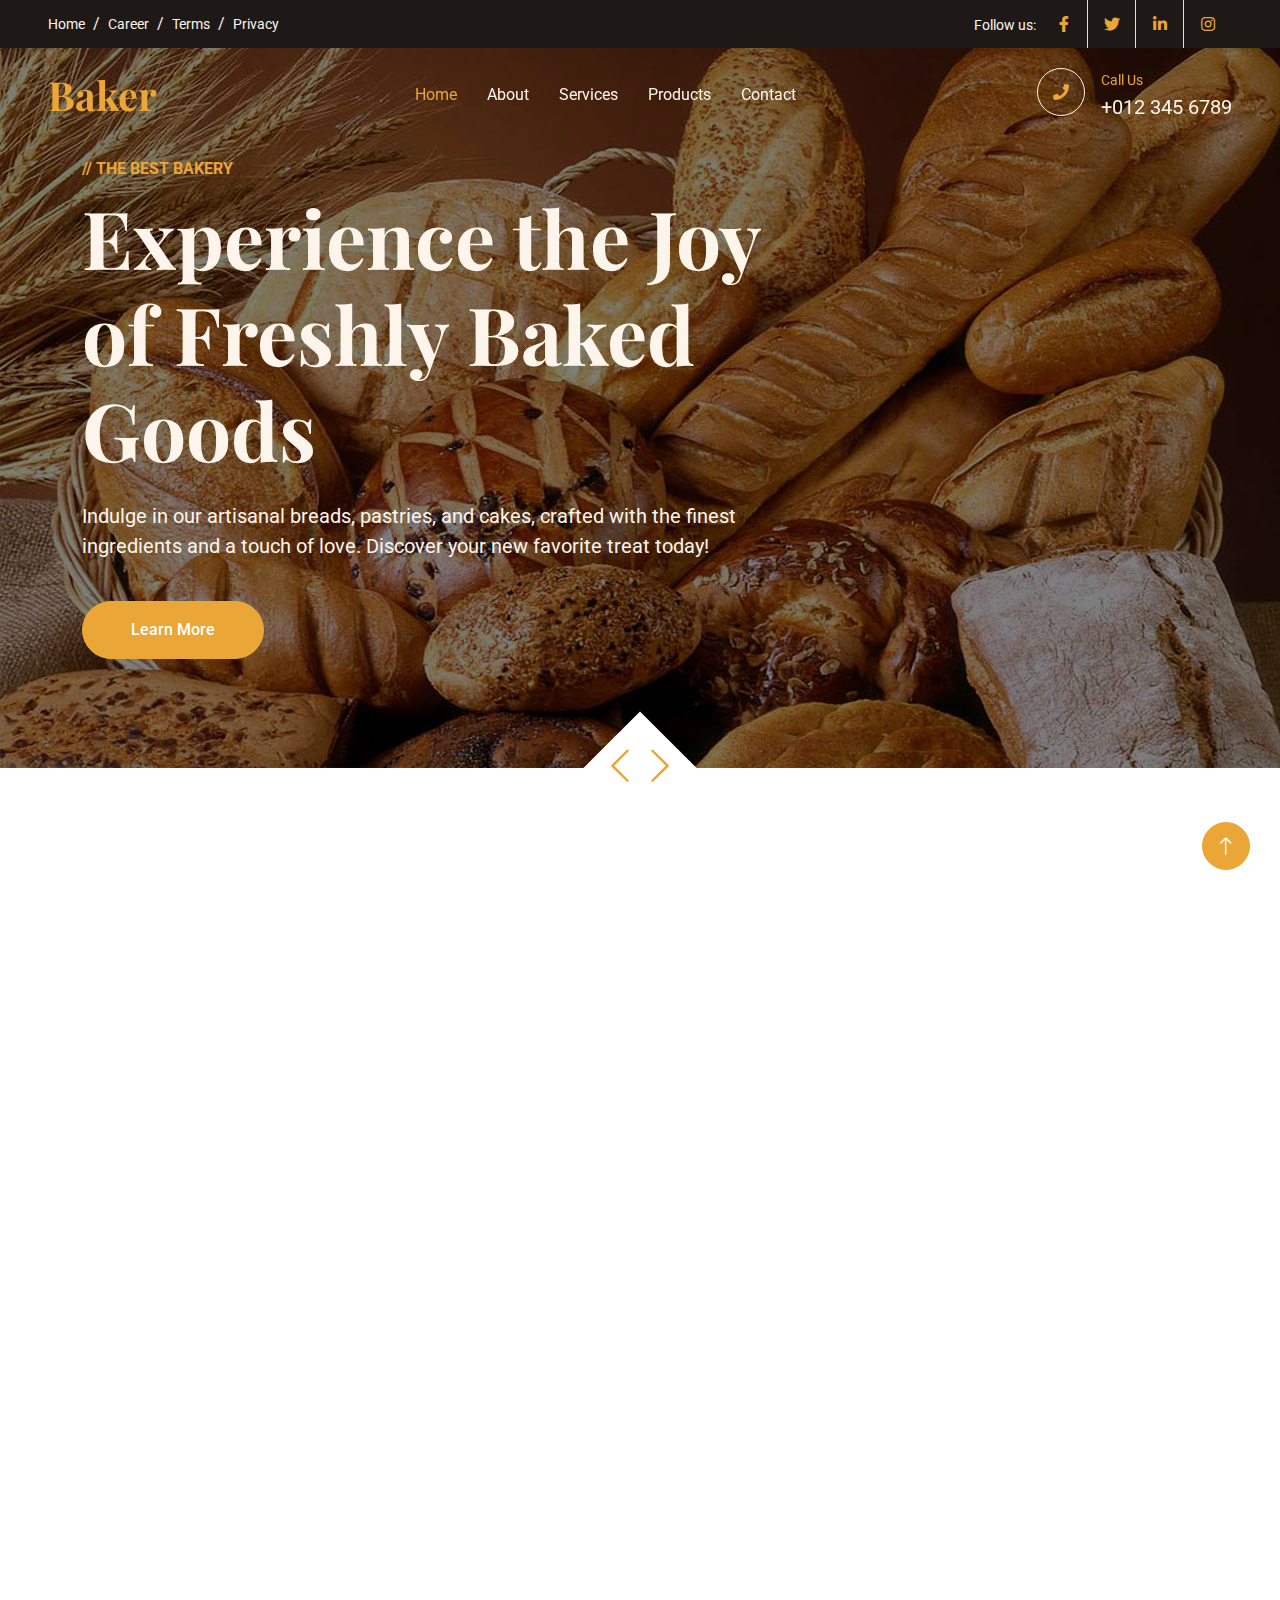
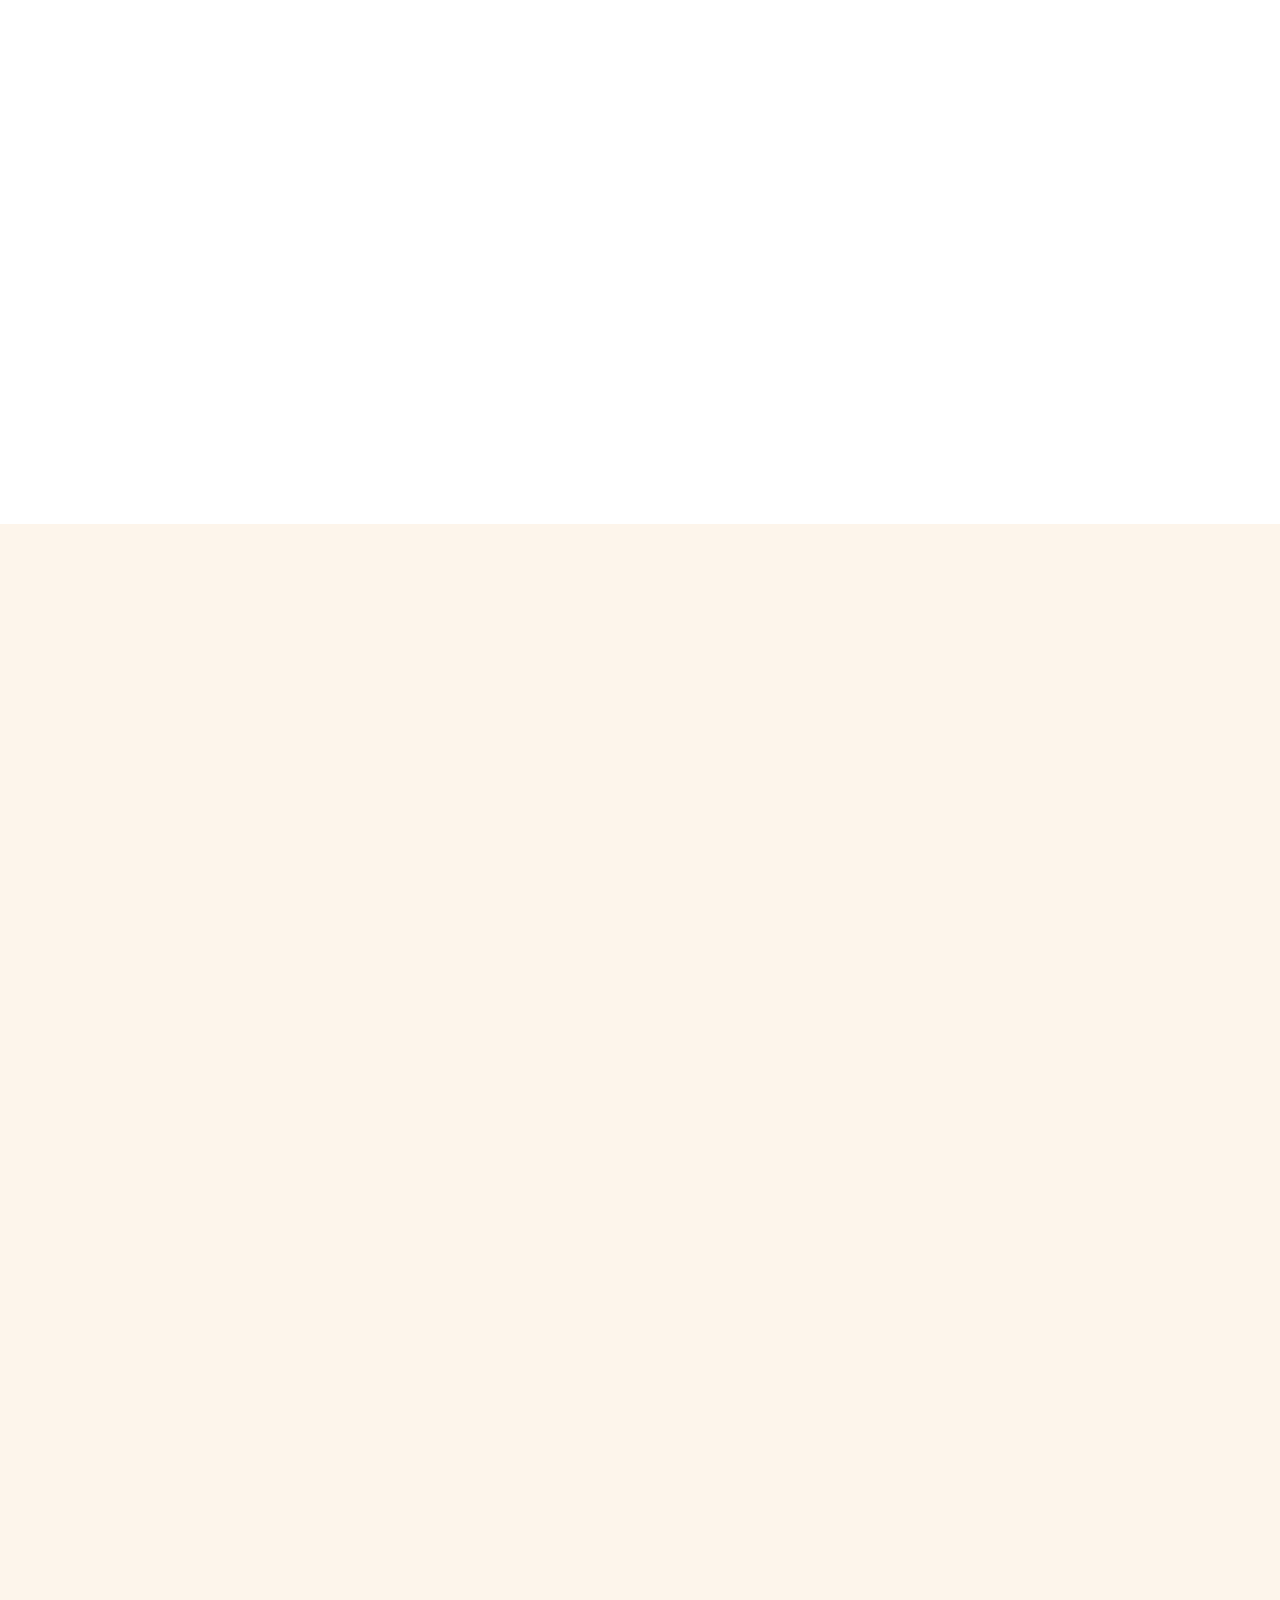
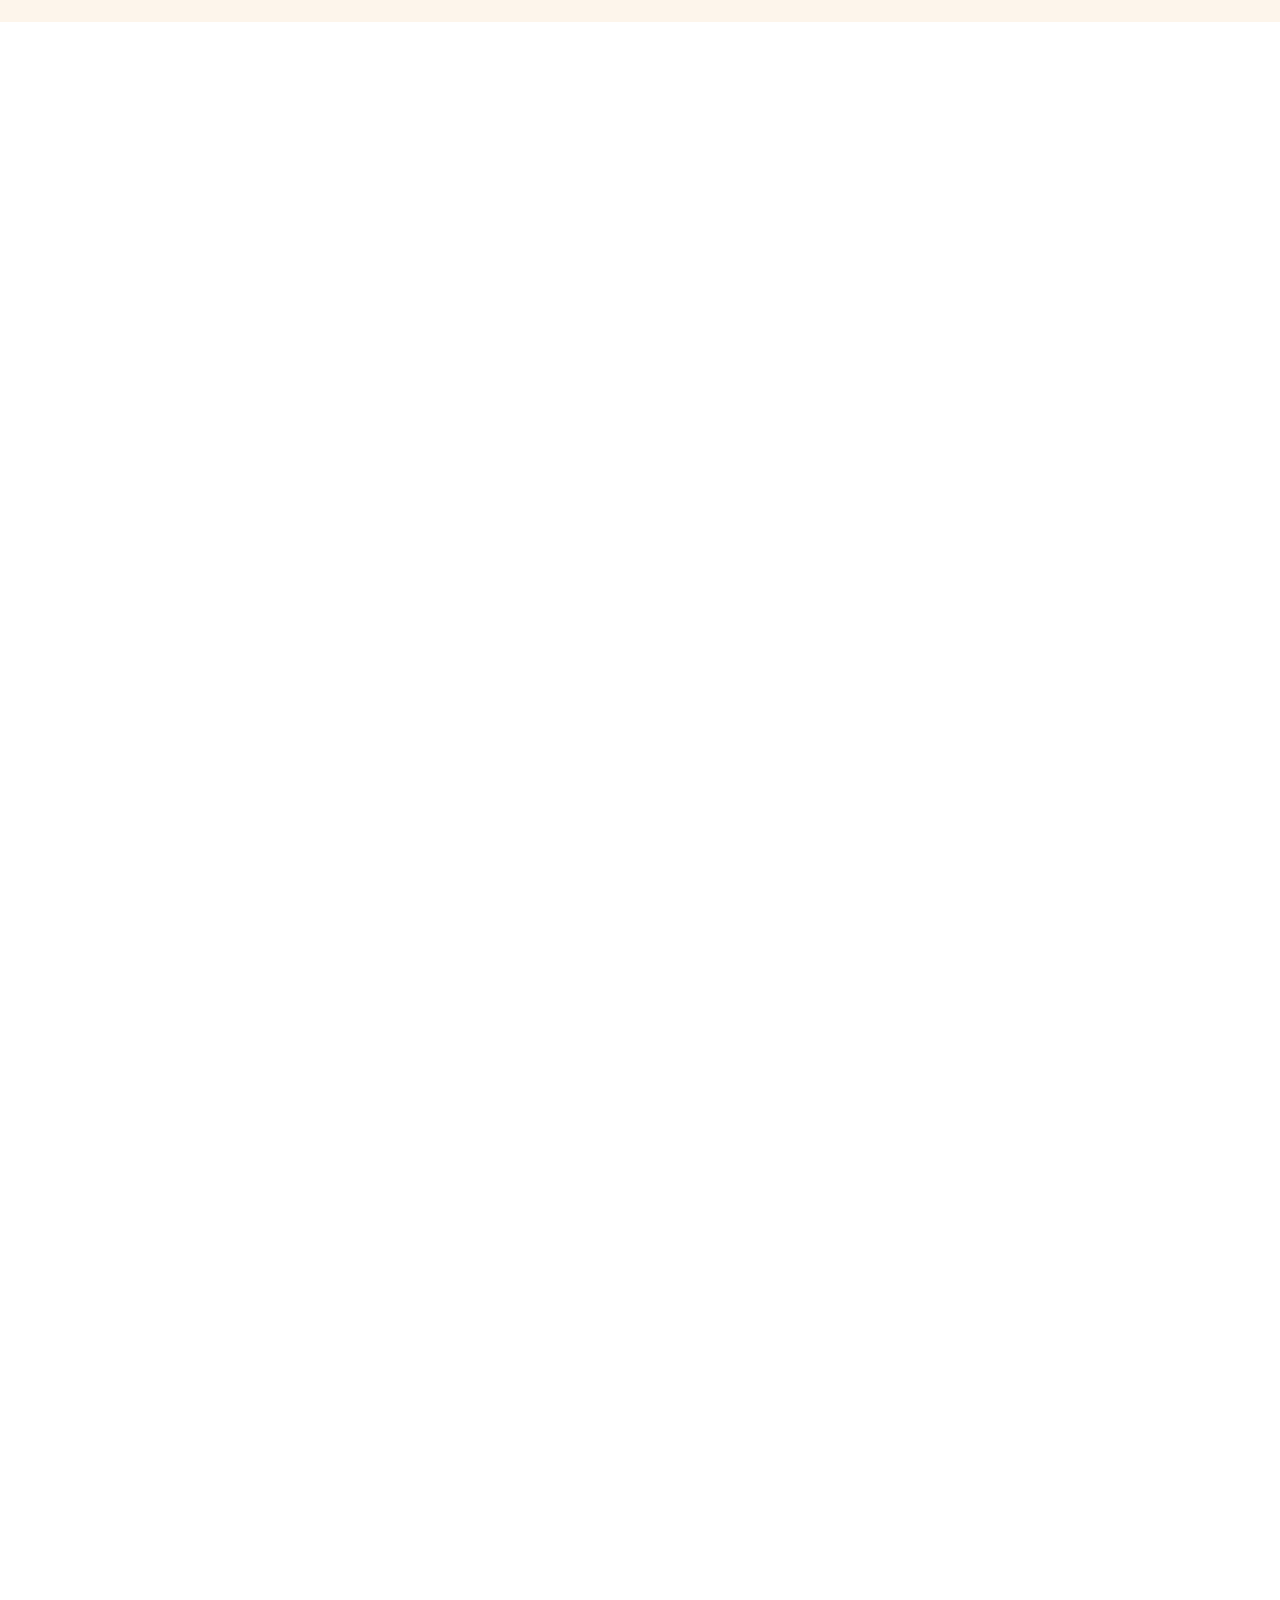
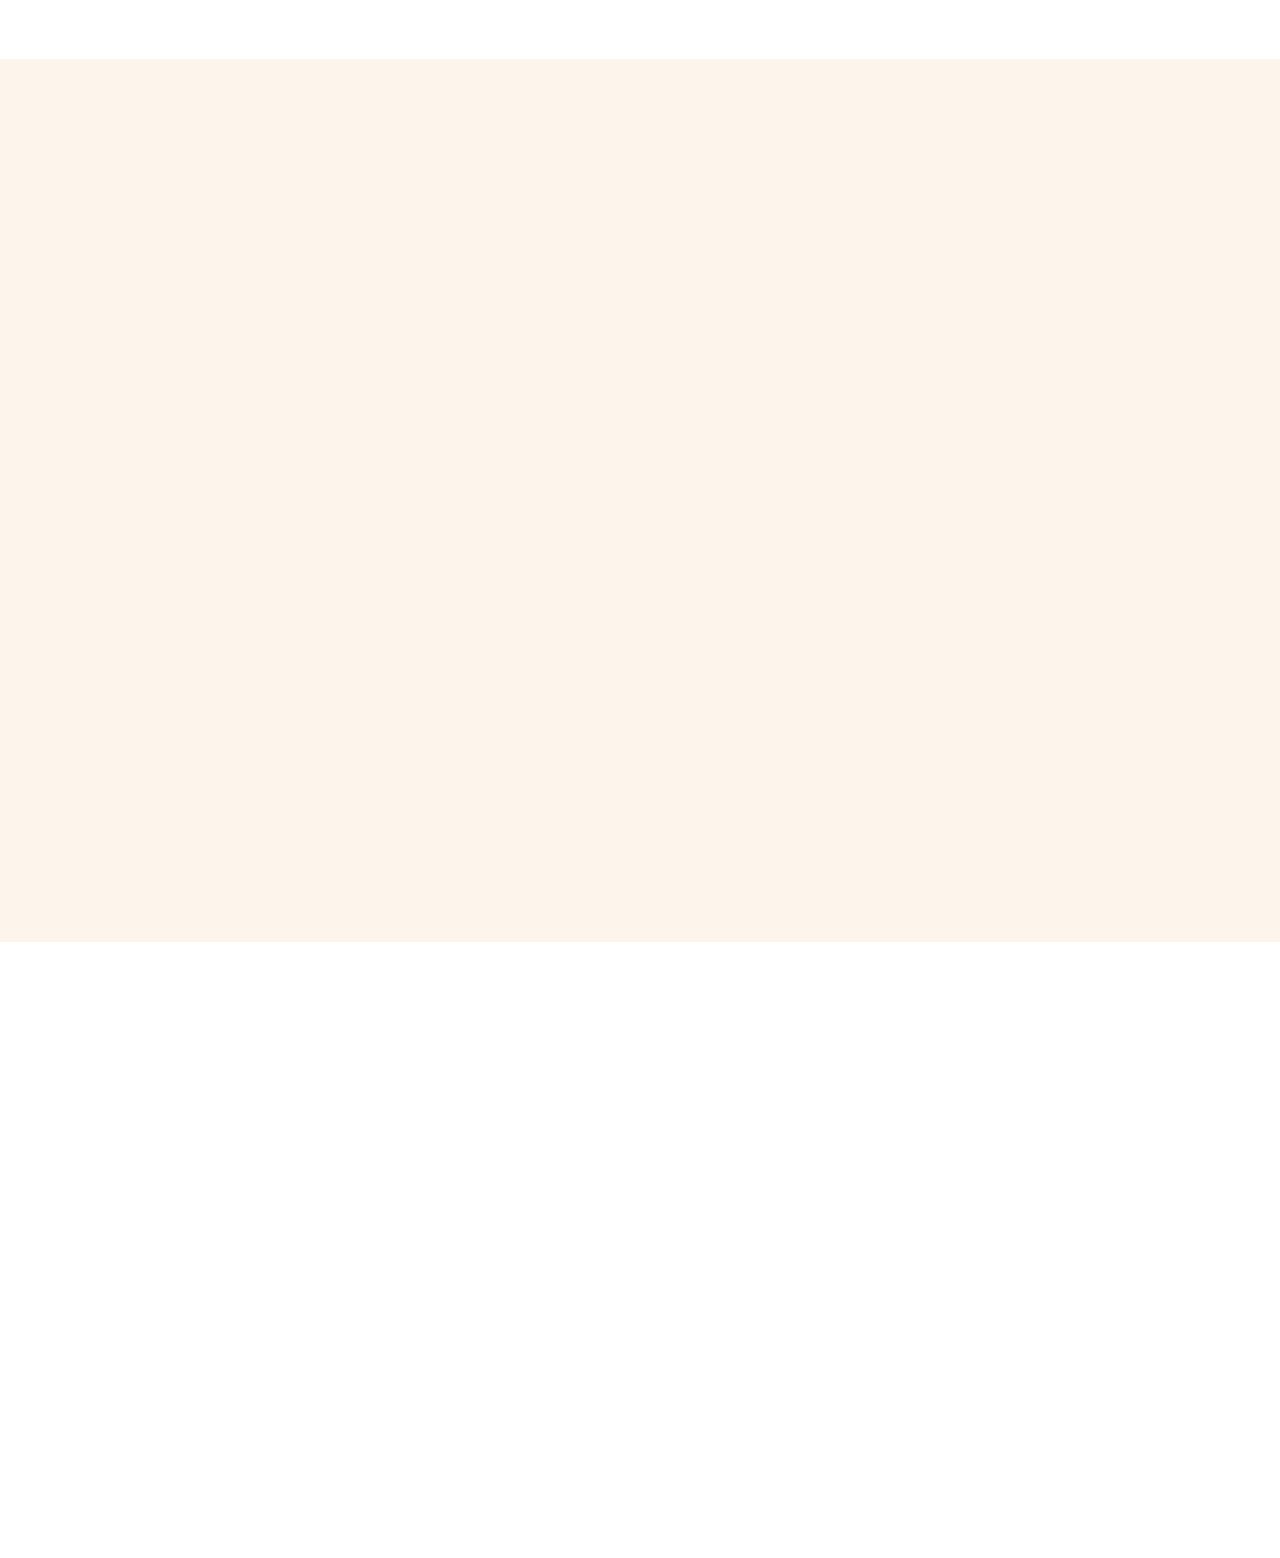
<file: index.html>
<!DOCTYPE html>
<html lang="en">
  <head>
    <meta charset="utf-8" />
    <title>Bakery Website</title>
    <meta content="width=device-width, initial-scale=1.0" name="viewport" />
    <meta content="" name="keywords" />
    <meta content="" name="description" />

    <!-- Favicon -->
    <link href="img/product-1.jpg" rel="icon" />

    <!-- Google Web Fonts -->
    <link rel="preconnect" href="https://fonts.googleapis.com" />
    <link rel="preconnect" href="https://fonts.gstatic.com" crossorigin />
    <link
      href="https://fonts.googleapis.com/css2?family=Roboto:wght@400;500&family=Playfair+Display:wght@600;700&display=swap"
      rel="stylesheet"
    />

    <!-- Icon Font Stylesheet -->
    <link
      href="https://cdnjs.cloudflare.com/ajax/libs/font-awesome/5.10.0/css/all.min.css"
      rel="stylesheet"
    />
    <link
      href="https://cdn.jsdelivr.net/npm/bootstrap-icons@1.4.1/font/bootstrap-icons.css"
      rel="stylesheet"
    />

    <!-- Libraries Stylesheet -->
    <link href="lib/animate/animate.min.css" rel="stylesheet" />
    <link href="lib/owlcarousel/assets/owl.carousel.min.css" rel="stylesheet" />

    <!-- Customized Bootstrap Stylesheet -->
    <link href="css/bootstrap.min.css" rel="stylesheet" />

    <!-- Template Stylesheet -->
    <link href="css/style.css" rel="stylesheet" />
  </head>

  <body>
    <!-- Spinner Start -->
    <div
      id="spinner"
      class="show bg-white position-fixed translate-middle w-100 vh-100 top-50 start-50 d-flex align-items-center justify-content-center"
    >
      <div class="spinner-grow text-primary" role="status"></div>
    </div>
    <!-- Spinner End -->

    <!-- Topbar Start -->
    <div
      class="container-fluid top-bar bg-dark text-light px-0 wow fadeIn"
      data-wow-delay="0.1s"
    >
      <div class="row gx-0 align-items-center d-none d-lg-flex">
        <div class="col-lg-6 px-5 text-start">
          <ol class="breadcrumb mb-0">
            <li class="breadcrumb-item">
              <a class="small text-light" href="#">Home</a>
            </li>
            <li class="breadcrumb-item">
              <a class="small text-light" href="#">Career</a>
            </li>
            <li class="breadcrumb-item">
              <a class="small text-light" href="#">Terms</a>
            </li>
            <li class="breadcrumb-item">
              <a class="small text-light" href="#">Privacy</a>
            </li>
          </ol>
        </div>
        <div class="col-lg-6 px-5 text-end">
          <small>Follow us:</small>
          <div class="h-100 d-inline-flex align-items-center">
            <a class="btn-lg-square text-primary border-end rounded-0" href=""
              ><i class="fab fa-facebook-f"></i
            ></a>
            <a class="btn-lg-square text-primary border-end rounded-0" href=""
              ><i class="fab fa-twitter"></i
            ></a>
            <a class="btn-lg-square text-primary border-end rounded-0" href=""
              ><i class="fab fa-linkedin-in"></i
            ></a>
            <a class="btn-lg-square text-primary pe-0" href=""
              ><i class="fab fa-instagram"></i
            ></a>
          </div>
        </div>
      </div>
    </div>
    <!-- Topbar End -->

    <!-- Navbar Start -->
    <nav
      class="navbar navbar-expand-lg navbar-dark fixed-top py-lg-0 px-lg-5 wow fadeIn"
      data-wow-delay="0.1s"
    >
      <a href="index.html" class="navbar-brand ms-4 ms-lg-0">
        <h1 class="text-primary m-0">Baker</h1>
      </a>
      <button
        type="button"
        class="navbar-toggler me-4"
        data-bs-toggle="collapse"
        data-bs-target="#navbarCollapse"
      >
        <span class="navbar-toggler-icon"></span>
      </button>
      <div class="collapse navbar-collapse" id="navbarCollapse">
        <div class="navbar-nav mx-auto p-4 p-lg-0">
          <a href="index.html" class="nav-item nav-link active">Home</a>
          <a href="about.html" class="nav-item nav-link">About</a>
          <a href="service.html" class="nav-item nav-link">Services</a>
          <a href="product.html" class="nav-item nav-link">Products</a>
          <a href="contact.html" class="nav-item nav-link">Contact</a>
        </div>
        <div class="d-none d-lg-flex">
          <div
            class="flex-shrink-0 btn-lg-square border border-light rounded-circle"
          >
            <i class="fa fa-phone text-primary"></i>
          </div>
          <div class="ps-3">
            <small class="text-primary mb-0">Call Us</small>
            <p class="text-light fs-5 mb-0">+012 345 6789</p>
          </div>
        </div>
      </div>
    </nav>
    <!-- Navbar End -->

    <!-- Carousel Start -->
    <div class="container-fluid p-0 pb-5 wow fadeIn" data-wow-delay="0.1s">
      <div class="owl-carousel header-carousel position-relative">
        <div class="owl-carousel-item position-relative">
          <img
            class="img-fluid"
            src="img/carousel-1.jpg"
            alt="Delicious Bakery Products"
          />
          <div class="owl-carousel-inner">
            <div class="container">
              <div class="row justify-content-start">
                <div class="col-lg-8">
                  <p class="text-primary text-uppercase fw-bold mb-2">
                    // The Best Bakery
                  </p>
                  <h1 class="display-1 text-light mb-4 animated slideInDown">
                    Experience the Joy of Freshly Baked Goods
                  </h1>
                  <p class="text-light fs-5 mb-4 pb-3">
                    Indulge in our artisanal breads, pastries, and cakes,
                    crafted with the finest ingredients and a touch of love.
                    Discover your new favorite treat today!
                  </p>
                  <a
                    href="about.html"
                    class="btn btn-primary rounded-pill py-3 px-5"
                  >
                    Learn More
                  </a>
                </div>
              </div>
            </div>
          </div>
        </div>
        <div class="owl-carousel-item position-relative">
          <img
            class="img-fluid"
            src="img/carousel-2.jpg"
            alt="Bakery Delights"
          />
          <div class="owl-carousel-inner">
            <div class="container">
              <div class="row justify-content-start">
                <div class="col-lg-8">
                  <p class="text-primary text-uppercase fw-bold mb-2">
                    Delicious & Homemade
                  </p>
                  <h1 class="display-1 text-light mb-4 animated slideInDown">
                    Where Every Bite Tells a Story
                  </h1>
                  <p class="text-light fs-5 mb-4 pb-3">
                    From our classic sourdough to decadent chocolate cakes, each
                    product is baked with passion and dedication. Join us in
                    celebrating the art of baking!
                  </p>
                  <a
                    href="about.html"
                    class="btn btn-primary rounded-pill py-3 px-5"
                  >
                    Discover More
                  </a>
                </div>
              </div>
            </div>
          </div>
        </div>
      </div>
    </div>
    <!-- Carousel End -->

    <!-- Facts Start -->
    <div class="container-xxl py-6">
      <div class="container">
        <div class="row g-4">
          <div class="col-lg-3 col-md-6 wow fadeIn" data-wow-delay="0.1s">
            <div class="fact-item bg-light rounded text-center h-100 p-5">
              <i class="fa fa-certificate fa-4x text-primary mb-4"></i>
              <p class="mb-2">Years Experience</p>
              <h1 class="display-5 mb-0" data-toggle="counter-up">50</h1>
            </div>
          </div>
          <div class="col-lg-3 col-md-6 wow fadeIn" data-wow-delay="0.3s">
            <div class="fact-item bg-light rounded text-center h-100 p-5">
              <i class="fa fa-users fa-4x text-primary mb-4"></i>
              <p class="mb-2">Skilled Professionals</p>
              <h1 class="display-5 mb-0" data-toggle="counter-up">175</h1>
            </div>
          </div>
          <div class="col-lg-3 col-md-6 wow fadeIn" data-wow-delay="0.5s">
            <div class="fact-item bg-light rounded text-center h-100 p-5">
              <i class="fa fa-bread-slice fa-4x text-primary mb-4"></i>
              <p class="mb-2">Total Products</p>
              <h1 class="display-5 mb-0" data-toggle="counter-up">135</h1>
            </div>
          </div>
          <div class="col-lg-3 col-md-6 wow fadeIn" data-wow-delay="0.7s">
            <div class="fact-item bg-light rounded text-center h-100 p-5">
              <i class="fa fa-cart-plus fa-4x text-primary mb-4"></i>
              <p class="mb-2">Order Everyday</p>
              <h1 class="display-5 mb-0" data-toggle="counter-up">9357</h1>
            </div>
          </div>
        </div>
      </div>
    </div>
    <!-- Facts End -->

    <!-- About Start -->
    <div class="container-xxl py-6">
      <div class="container">
        <div class="row g-5">
          <div class="col-lg-6 wow fadeInUp" data-wow-delay="0.1s">
            <div class="row img-twice position-relative h-100">
              <div class="col-6">
                <img
                  class="img-fluid rounded"
                  src="img/about-1.jpg"
                  alt="Freshly Baked Goods"
                />
              </div>
              <div class="col-6 align-self-end">
                <img
                  class="img-fluid rounded"
                  src="img/about-2.jpg"
                  alt="Artisanal Bread and Pastries"
                />
              </div>
            </div>
          </div>
          <div class="col-lg-6 wow fadeInUp" data-wow-delay="0.5s">
            <div class="h-100">
              <p class="text-primary text-uppercase mb-2">// About Us</p>
              <h1 class="display-6 mb-4">Crafted with Love and Passion</h1>
              <p>
                At Baker, we pour our hearts into every loaf and pastry. Our
                mission is to deliver the finest baked goods, crafted with the
                highest quality ingredients and utmost care. Each item is a
                testament to our commitment to excellence and tradition.
              </p>
              <p>
                Our journey began with a simple love for baking and a desire to
                bring joy to our community. We offer a range of products from
                classic sourdough to bespoke cakes, ensuring there's something
                delightful for everyone. Join us in savoring the true taste of
                artisanal baking.
              </p>
              <div class="row g-2 mb-4">
                <div class="col-sm-6">
                  <i class="fa fa-check text-primary me-2"></i>High-Quality
                  Ingredients
                </div>
                <div class="col-sm-6">
                  <i class="fa fa-check text-primary me-2"></i>Custom Baked
                  Goods
                </div>
                <div class="col-sm-6">
                  <i class="fa fa-check text-primary me-2"></i>Online Ordering
                  Available
                </div>
                <div class="col-sm-6">
                  <i class="fa fa-check text-primary me-2"></i>Convenient Home
                  Delivery
                </div>
              </div>
              <a
                class="btn btn-primary rounded-pill py-3 px-5"
                href="about.html"
                >Learn More</a
              >
            </div>
          </div>
        </div>
      </div>
    </div>
    <!-- About End -->

    <!-- Product Start -->
    <div class="container-xxl bg-light my-6 py-6 pt-0">
      <div class="container">
        <div
          class="bg-primary text-light rounded-bottom p-5 my-6 mt-0 wow fadeInUp"
          data-wow-delay="0.1s"
        >
          <div class="container">
            <div class="row g-4 align-items-center">
              <div class="col-lg-6">
                <h1 class="display-4 text-light mb-0">
                  The Best Bakery In Your City
                </h1>
              </div>
              <div
                class="col-lg-6 text-lg-end d-flex align-items-center justify-content-lg-end"
              >
                <div class="d-flex align-items-center">
                  <i class="fa fa-phone-alt fa-4x me-3"></i>
                  <div>
                    <p class="fs-5 fw-bold mb-0">Call Us</p>
                    <p class="fs-1 fw-bold mb-0">+012 345 6789</p>
                  </div>
                </div>
              </div>
            </div>
          </div>
        </div>
        <div
          class="text-center mx-auto mb-5 wow fadeInUp"
          data-wow-delay="0.1s"
          style="max-width: 500px"
        >
          <p class="text-primary text-uppercase mb-2">// Bakery Products</p>
          <h1 class="display-6 mb-4">
            Explore The Categories Of Our Bakery Products
          </h1>
        </div>
        <div class="row g-4">
          <!-- Cake -->
          <div class="col-lg-4 col-md-6 wow fadeInUp" data-wow-delay="0.1s">
            <div
              class="product-item d-flex flex-column bg-white rounded overflow-hidden h-100"
            >
              <div class="text-center p-4">
                <div
                  class="d-inline-block border border-primary rounded-pill px-3 mb-3"
                >
                  $11 - $99
                </div>
                <h3 class="mb-3">Cake</h3>
                <span>
                  Delightful cakes made with the finest ingredients and crafted
                  with care. Perfect for any celebration.
                </span>
              </div>
              <div class="position-relative mt-auto">
                <img
                  class="img-fluid"
                  src="img/product-1.jpg"
                  alt="Cake"
                  data-bs-toggle="modal"
                  data-bs-target="#productModal1"
                />
                <div class="product-overlay">
                  <a
                    class="btn btn-lg-square btn-outline-light rounded-circle"
                    href="#"
                    data-bs-toggle="modal"
                    data-bs-target="#productModal1"
                  >
                    <i class="fa fa-eye text-primary"></i>
                  </a>
                </div>
              </div>
            </div>
          </div>
          <!-- Bread -->
          <div class="col-lg-4 col-md-6 wow fadeInUp" data-wow-delay="0.3s">
            <div
              class="product-item d-flex flex-column bg-white rounded overflow-hidden h-100"
            >
              <div class="text-center p-4">
                <div
                  class="d-inline-block border border-primary rounded-pill pt-1 px-3 mb-3"
                >
                  $11 - $99
                </div>
                <h3 class="mb-3">Bread</h3>
                <span>
                  Freshly baked bread with a crispy crust and soft interior.
                  Ideal for sandwiches or a hearty meal.
                </span>
              </div>
              <div class="position-relative mt-auto">
                <img
                  class="img-fluid"
                  src="img/product-2.jpg"
                  alt="Bread"
                  data-bs-toggle="modal"
                  data-bs-target="#productModal2"
                />
                <div class="product-overlay">
                  <a
                    class="btn btn-lg-square btn-outline-light rounded-circle"
                    href="#"
                    data-bs-toggle="modal"
                    data-bs-target="#productModal2"
                  >
                    <i class="fa fa-eye text-primary"></i>
                  </a>
                </div>
              </div>
            </div>
          </div>
          <!-- Cookies -->
          <div class="col-lg-4 col-md-6 wow fadeInUp" data-wow-delay="0.5s">
            <div
              class="product-item d-flex flex-column bg-white rounded overflow-hidden h-100"
            >
              <div class="text-center p-4">
                <div
                  class="d-inline-block border border-primary rounded-pill pt-1 px-3 mb-3"
                >
                  $11 - $99
                </div>
                <h4 class="mb-3">Cookies</h4>
                <span>
                  A selection of cookies baked to perfection. Crunchy, sweet,
                  and utterly irresistible.
                </span>
              </div>
              <div class="position-relative mt-auto">
                <img
                  class="img-fluid"
                  src="img/product-3.jpg"
                  alt="Cookies"
                  data-bs-toggle="modal"
                  data-bs-target="#productModal3"
                />
                <div class="product-overlay">
                  <a
                    class="btn btn-lg-square btn-outline-light rounded-circle"
                    href="#"
                    data-bs-toggle="modal"
                    data-bs-target="#productModal3"
                  >
                    <i class="fa fa-eye text-primary"></i>
                  </a>
                </div>
              </div>
            </div>
          </div>
        </div>
      </div>
    </div>
    <!-- Product End -->

    <!-- Modals -->
    <!-- Cake Modal -->
    <div
      class="modal fade"
      id="productModal1"
      tabindex="-1"
      aria-labelledby="productModal1Label"
      aria-hidden="true"
    >
      <div class="modal-dialog modal-dialog-centered">
        <div class="modal-content">
          <div class="modal-header">
            <h5 class="modal-title" id="productModal1Label">Cake</h5>
            <button
              type="button"
              class="btn-close"
              data-bs-dismiss="modal"
              aria-label="Close"
            ></button>
          </div>
          <div class="modal-body">
            <img class="img-fluid" src="img/product-1.jpg" alt="Cake" />
            <p class="mt-3">
              Delightful cakes made with the finest ingredients and crafted with
              care. Perfect for any celebration.
            </p>
          </div>
          <div class="modal-footer">
            <button
              type="button"
              class="btn btn-secondary"
              data-bs-dismiss="modal"
            >
              Close
            </button>
          </div>
        </div>
      </div>
    </div>

    <!-- Bread Modal -->
    <div
      class="modal fade"
      id="productModal2"
      tabindex="-1"
      aria-labelledby="productModal2Label"
      aria-hidden="true"
    >
      <div class="modal-dialog modal-dialog-centered">
        <div class="modal-content">
          <div class="modal-header">
            <h5 class="modal-title" id="productModal2Label">Bread</h5>
            <button
              type="button"
              class="btn-close"
              data-bs-dismiss="modal"
              aria-label="Close"
            ></button>
          </div>
          <div class="modal-body">
            <img class="img-fluid" src="img/product-2.jpg" alt="Bread" />
            <p class="mt-3">
              Freshly baked bread with a crispy crust and soft interior. Ideal
              for sandwiches or a hearty meal.
            </p>
          </div>
          <div class="modal-footer">
            <button
              type="button"
              class="btn btn-secondary"
              data-bs-dismiss="modal"
            >
              Close
            </button>
          </div>
        </div>
      </div>
    </div>

    <!-- Cookies Modal -->
    <div
      class="modal fade"
      id="productModal3"
      tabindex="-1"
      aria-labelledby="productModal3Label"
      aria-hidden="true"
    >
      <div class="modal-dialog modal-dialog-centered">
        <div class="modal-content">
          <div class="modal-header">
            <h5 class="modal-title" id="productModal3Label">Cookies</h5>
            <button
              type="button"
              class="btn-close"
              data-bs-dismiss="modal"
              aria-label="Close"
            ></button>
          </div>
          <div class="modal-body">
            <img class="img-fluid" src="img/product-3.jpg" alt="Cookies" />
            <p class="mt-3">
              A selection of cookies baked to perfection. Crunchy, sweet, and
              utterly irresistible.
            </p>
          </div>
          <div class="modal-footer">
            <button
              type="button"
              class="btn btn-secondary"
              data-bs-dismiss="modal"
            >
              Close
            </button>
          </div>
        </div>
      </div>
    </div>

    <!-- Service Start -->
    <div class="container-xxl py-6">
      <div class="container">
        <div class="row g-5">
          <div class="col-lg-6 wow fadeInUp" data-wow-delay="0.1s">
            <p class="text-primary text-uppercase mb-2">// Our Services</p>
            <h1 class="display-6 mb-4">Delightful Treats Just for You</h1>
            <p class="mb-5">
              From freshly baked breads to custom cakes, we take pride in
              offering a range of delicious baked goods made with love and
              quality ingredients. Explore our services and find out what makes
              us your go-to bakery!
            </p>
            <div class="row gy-5 gx-4">
              <div class="col-sm-6 wow fadeIn" data-wow-delay="0.1s">
                <div class="d-flex align-items-center mb-3">
                  <div
                    class="flex-shrink-0 btn-square bg-primary rounded-circle me-3"
                  >
                    <i class="fa fa-bread-slice text-white"></i>
                  </div>
                  <h5 class="mb-0">Quality Products</h5>
                </div>
                <span
                  >Enjoy our wide selection of freshly baked goods made from the
                  finest ingredients.</span
                >
              </div>
              <div class="col-sm-6 wow fadeIn" data-wow-delay="0.2s">
                <div class="d-flex align-items-center mb-3">
                  <div
                    class="flex-shrink-0 btn-square bg-primary rounded-circle me-3"
                  >
                    <i class="fa fa-birthday-cake text-white"></i>
                  </div>
                  <h5 class="mb-0">Custom Products</h5>
                </div>
                <span
                  >We create personalized cakes and pastries for your special
                  occasions.</span
                >
              </div>
              <div class="col-sm-6 wow fadeIn" data-wow-delay="0.3s">
                <div class="d-flex align-items-center mb-3">
                  <div
                    class="flex-shrink-0 btn-square bg-primary rounded-circle me-3"
                  >
                    <i class="fa fa-cart-plus text-white"></i>
                  </div>
                  <h5 class="mb-0">Online Order</h5>
                </div>
                <span
                  >Order your favorite baked goods online and have them
                  delivered right to your door.</span
                >
              </div>
              <div class="col-sm-6 wow fadeIn" data-wow-delay="0.4s">
                <div class="d-flex align-items-center mb-3">
                  <div
                    class="flex-shrink-0 btn-square bg-primary rounded-circle me-3"
                  >
                    <i class="fa fa-truck text-white"></i>
                  </div>
                  <h5 class="mb-0">Home Delivery</h5>
                </div>
                <span
                  >Convenient delivery options to bring our bakery treats to
                  you.</span
                >
              </div>
            </div>
          </div>
          <div class="col-lg-6 wow fadeInUp" data-wow-delay="0.5s">
            <div class="row img-twice position-relative h-100">
              <div class="col-6">
                <img
                  class="img-fluid rounded"
                  src="img/service-1.jpg"
                  alt="Bakery Items"
                />
              </div>
              <div class="col-6 align-self-end">
                <img
                  class="img-fluid rounded"
                  src="img/service-2.jpg"
                  alt="Custom Cakes"
                />
              </div>
            </div>
          </div>
        </div>
      </div>
    </div>
    <!-- Service End -->

    <!-- Team Start -->
    <div class="container-xxl py-6">
      <div class="container">
        <div
          class="text-center mx-auto mb-5 wow fadeInUp"
          data-wow-delay="0.1s"
          style="max-width: 500px"
        >
          <p class="text-primary text-uppercase mb-2">// Meet the Team</p>
          <h1 class="display-6 mb-4">Our Passionate Bakery Team</h1>
        </div>
        <div class="row g-4">
          <div class="col-lg-3 col-md-6 wow fadeInUp" data-wow-delay="0.1s">
            <div class="team-item text-center rounded overflow-hidden">
              <img
                class="img-fluid"
                src="img/team-1.jpg"
                alt="Baker John Doe"
              />
              <div class="team-text">
                <div class="team-title">
                  <h5>John Doe</h5>
                  <span>Head Baker</span>
                </div>
                <div class="team-social">
                  <a
                    class="btn btn-square btn-light rounded-circle"
                    aria-label="Facebook"
                  >
                    <i class="fab fa-facebook-f"></i>
                  </a>
                  <a
                    class="btn btn-square btn-light rounded-circle"
                    aria-label="Twitter"
                  >
                    <i class="fab fa-twitter"></i>
                  </a>
                  <a
                    class="btn btn-square btn-light rounded-circle"
                    aria-label="Instagram"
                  >
                    <i class="fab fa-instagram"></i>
                  </a>
                </div>
              </div>
            </div>
          </div>
          <div class="col-lg-3 col-md-6 wow fadeInUp" data-wow-delay="0.3s">
            <div class="team-item text-center rounded overflow-hidden">
              <img
                class="img-fluid"
                src="img/team-2.jpg"
                alt="Baker Jane Doe"
              />
              <div class="team-text">
                <div class="team-title">
                  <h5>Jane Doe</h5>
                  <span>Pastry Chef</span>
                </div>
                <div class="team-social">
                  <a
                    class="btn btn-square btn-light rounded-circle"
                    aria-label="Facebook"
                  >
                    <i class="fab fa-facebook-f"></i>
                  </a>
                  <a
                    class="btn btn-square btn-light rounded-circle"
                    aria-label="Twitter"
                  >
                    <i class="fab fa-twitter"></i>
                  </a>
                  <a
                    class="btn btn-square btn-light rounded-circle"
                    aria-label="Instagram"
                  >
                    <i class="fab fa-instagram"></i>
                  </a>
                </div>
              </div>
            </div>
          </div>
          <div class="col-lg-3 col-md-6 wow fadeInUp" data-wow-delay="0.5s">
            <div class="team-item text-center rounded overflow-hidden">
              <img
                class="img-fluid"
                src="img/team-3.jpg"
                alt="Baker Emily Smith"
              />
              <div class="team-text">
                <div class="team-title">
                  <h5>Emily Smith</h5>
                  <span>Head of Customer Service</span>
                </div>
                <div class="team-social">
                  <a
                    class="btn btn-square btn-light rounded-circle"
                    aria-label="Facebook"
                  >
                    <i class="fab fa-facebook-f"></i>
                  </a>
                  <a
                    class="btn btn-square btn-light rounded-circle"
                    aria-label="Twitter"
                  >
                    <i class="fab fa-twitter"></i>
                  </a>
                  <a
                    class="btn btn-square btn-light rounded-circle"
                    aria-label="Instagram"
                  >
                    <i class="fab fa-instagram"></i>
                  </a>
                </div>
              </div>
            </div>
          </div>
          <div class="col-lg-3 col-md-6 wow fadeInUp" data-wow-delay="0.7s">
            <div class="team-item text-center rounded overflow-hidden">
              <img
                class="img-fluid"
                src="img/team-4.jpg"
                alt="Baker Mark Johnson"
              />
              <div class="team-text">
                <div class="team-title">
                  <h5>Mark Johnson</h5>
                  <span>Marketing Specialist</span>
                </div>
                <div class="team-social">
                  <a
                    class="btn btn-square btn-light rounded-circle"
                    aria-label="Facebook"
                  >
                    <i class="fab fa-facebook-f"></i>
                  </a>
                  <a
                    class="btn btn-square btn-light rounded-circle"
                    aria-label="Twitter"
                  >
                    <i class="fab fa-twitter"></i>
                  </a>
                  <a
                    class="btn btn-square btn-light rounded-circle"
                    aria-label="Instagram"
                  >
                    <i class="fab fa-instagram"></i>
                  </a>
                </div>
              </div>
            </div>
          </div>
        </div>
      </div>
    </div>
    <!-- Team End -->

    <!-- Testimonial Start -->
    <div class="container-xxl bg-light my-6 py-6 pb-0">
      <div class="container">
        <div
          class="text-center mx-auto mb-5 wow fadeInUp"
          data-wow-delay="0.1s"
          style="max-width: 500px"
        >
          <p class="text-primary text-uppercase mb-2">// Client Feedback</p>
          <h1 class="display-6 mb-4">Join Over 20,000 Satisfied Customers</h1>
        </div>
        <div
          class="owl-carousel testimonial-carousel wow fadeInUp"
          data-wow-delay="0.1s"
        >
          <div class="testimonial-item bg-white rounded p-4">
            <div class="d-flex align-items-center mb-4">
              <img
                class="flex-shrink-0 rounded-circle border p-1"
                src="img/testimonial-1.jpg"
                alt="John Doe"
              />
              <div class="ms-4">
                <h5 class="mb-1">John Doe</h5>
                <span>Software Engineer</span>
              </div>
            </div>
            <p class="mb-0">
              "The service was exceptional. They understood our needs and
              delivered beyond expectations. Highly recommended!"
            </p>
          </div>
          <div class="testimonial-item bg-white rounded p-4">
            <div class="d-flex align-items-center mb-4">
              <img
                class="flex-shrink-0 rounded-circle border p-1"
                src="img/testimonial-2.jpg"
                alt="Jane Smith"
              />
              <div class="ms-4">
                <h5 class="mb-1">Jane Smith</h5>
                <span>Marketing Manager</span>
              </div>
            </div>
            <p class="mb-0">
              "A fantastic experience from start to finish. Their attention to
              detail and dedication to our project were outstanding."
            </p>
          </div>
          <div class="testimonial-item bg-white rounded p-4">
            <div class="d-flex align-items-center mb-4">
              <img
                class="flex-shrink-0 rounded-circle border p-1"
                src="img/testimonial-3.jpg"
                alt="Robert Brown"
              />
              <div class="ms-4">
                <h5 class="mb-1">Robert Brown</h5>
                <span>Business Owner</span>
              </div>
            </div>
            <p class="mb-0">
              "We saw immediate results after their intervention. Their team is
              knowledgeable and always available for support."
            </p>
          </div>
          <div class="testimonial-item bg-white rounded p-4">
            <div class="d-flex align-items-center mb-4">
              <img
                class="flex-shrink-0 rounded-circle border p-1"
                src="img/testimonial-4.jpg"
                alt="Emily Davis"
              />
              <div class="ms-4">
                <h5 class="mb-1">Emily Davis</h5>
                <span>Freelance Designer</span>
              </div>
            </div>
            <p class="mb-0">
              "Their creativity and innovation brought a fresh perspective to
              our project. We are thrilled with the outcome!"
            </p>
          </div>
        </div>
        <div
          class="bg-primary text-light rounded-top p-5 my-6 mb-0 wow fadeInUp"
          data-wow-delay="0.1s"
        >
          <div class="row align-items-center">
            <div class="col-md-6">
              <h1 class="display-4 text-light mb-0">
                Subscribe to Our Newsletter
              </h1>
            </div>
            <div class="col-md-6 text-md-end">
              <div class="position-relative">
                <form action="/subscribe" method="post" class="d-flex">
                  <input
                    class="form-control bg-transparent border-light w-100 py-3 ps-4 pe-5"
                    type="email"
                    name="email"
                    required
                    placeholder="Your email"
                  />
                  <button
                    type="submit"
                    class="btn btn-dark py-2 px-3 position-absolute top-0 end-0 mt-2 me-2"
                  >
                    Sign Up
                  </button>
                </form>
              </div>
            </div>
          </div>
        </div>
      </div>
    </div>
    <!-- Testimonial End -->

    <!-- Footer Start -->
    <div
      class="container-fluid bg-dark text-light footer my-6 mb-0 py-5 wow fadeIn"
      data-wow-delay="0.1s"
    >
      <div class="container py-5">
        <div class="row g-5">
          <div class="col-lg-4 col-md-6">
            <h4 class="text-light mb-4">Office Address</h4>
            <p class="mb-2">
              <i class="fa fa-map-marker-alt me-3"></i>456, Springfield, Uk
            </p>
            <p class="mb-2">
              <i class="fa fa-phone-alt me-3"></i>+123 456 7890
            </p>
            <p class="mb-2">
              <i class="fa fa-envelope me-3"></i>info@baker.com
            </p>
            <div class="d-flex pt-2">
              <a
                class="btn btn-square btn-outline-light rounded-circle me-1"
                href="#"
                aria-label="Twitter"
              >
                <i class="fab fa-twitter"></i>
              </a>
              <a
                class="btn btn-square btn-outline-light rounded-circle me-1"
                href="#"
                aria-label="Facebook"
              >
                <i class="fab fa-facebook-f"></i>
              </a>
              <a
                class="btn btn-square btn-outline-light rounded-circle me-1"
                href="#"
                aria-label="YouTube"
              >
                <i class="fab fa-youtube"></i>
              </a>
              <a
                class="btn btn-square btn-outline-light rounded-circle me-0"
                href="#"
                aria-label="LinkedIn"
              >
                <i class="fab fa-linkedin-in"></i>
              </a>
            </div>
          </div>
          <div class="col-lg-4 col-md-6">
            <h4 class="text-light mb-4">Quick Links</h4>
            <a class="btn btn-link text-light" href="about.html">About Us</a>
            <a class="btn btn-link text-light" href="contact.html"
              >Contact Us</a
            >
            <a class="btn btn-link text-light" href="service.html"
              >Our Services</a
            >
            <a class="btn btn-link text-light" href="product.html">Product</a>
            <a class="btn btn-link text-light" href="contact.html">Support</a>
          </div>
          <div class="col-lg-4 col-md-6">
            <h4 class="text-light mb-4">Photo Gallery</h4>
            <div class="row g-2">
              <div class="col-6 col-lg-4 mb-2">
                <a
                  href="img/product-1.jpg"
                  data-lightbox="gallery"
                  data-title="Product 1"
                >
                  <img
                    class="img-fluid bg-light rounded p-2"
                    src="img/product-1.jpg"
                    alt="Image"
                    style="
                      width: 100%;
                      height: auto;
                      max-height: 200px;
                      object-fit: cover;
                    "
                  />
                </a>
              </div>
              <div class="col-6 col-lg-4 mb-2">
                <a
                  href="img/product-2.jpg"
                  data-lightbox="gallery"
                  data-title="Product 2"
                >
                  <img
                    class="img-fluid bg-light rounded p-2"
                    src="img/product-2.jpg"
                    alt="Image"
                    style="
                      width: 100%;
                      height: auto;
                      max-height: 200px;
                      object-fit: cover;
                    "
                  />
                </a>
              </div>
              <div class="col-6 col-lg-4 mb-2">
                <a
                  href="img/product-3.jpg"
                  data-lightbox="gallery"
                  data-title="Product 3"
                >
                  <img
                    class="img-fluid bg-light rounded p-2"
                    src="img/product-3.jpg"
                    alt="Image"
                    style="
                      width: 100%;
                      height: auto;
                      max-height: 200px;
                      object-fit: cover;
                    "
                  />
                </a>
              </div>
              <div class="col-6 col-lg-4 mb-2">
                <a
                  href="img/product-3.jpg"
                  data-lightbox="gallery"
                  data-title="Product 4"
                >
                  <img
                    class="img-fluid bg-light rounded p-2"
                    src="img/product-3.jpg"
                    alt="Image"
                    style="
                      width: 100%;
                      height: auto;
                      max-height: 200px;
                      object-fit: cover;
                    "
                  />
                </a>
              </div>
              <div class="col-6 col-lg-4 mb-2">
                <a
                  href="img/product-1.jpg"
                  data-lightbox="gallery"
                  data-title="Product 5"
                >
                  <img
                    class="img-fluid bg-light rounded p-2"
                    src="img/product-1.jpg"
                    alt="Image"
                    style="
                      width: 100%;
                      height: auto;
                      max-height: 200px;
                      object-fit: cover;
                    "
                  />
                </a>
              </div>
              <div class="col-6 col-lg-4 mb-2">
                <a
                  href="img/product-2.jpg"
                  data-lightbox="gallery"
                  data-title="Product 6"
                >
                  <img
                    class="img-fluid bg-light rounded p-2"
                    src="img/product-2.jpg"
                    alt="Image"
                    style="
                      width: 100%;
                      height: auto;
                      max-height: 200px;
                      object-fit: cover;
                    "
                  />
                </a>
              </div>
            </div>
          </div>
        </div>
      </div>
    </div>
    <!-- Footer End -->

    <!-- Copyright Start -->
    <div
      class="container-fluid copyright text-light py-4 wow fadeIn"
      data-wow-delay="0.1s"
    >
      <div class="container">
        <div class="row">
          <div class="col-md-6 text-center text-md-start mb-3 mb-md-0">
            &copy; <a href="#">BAKER</a>, All Right Reserved.
          </div>
          <div class="col-md-6 text-center text-md-end">
            Designed By
            <a href="https://shahzadalihub.netlify.app">SHAHZAD ALI</a>
          </div>
        </div>
      </div>
    </div>
    <!-- Copyright End -->

    <!-- Back to Top -->
    <a
      href="#"
      class="btn btn-lg btn-primary btn-lg-square rounded-circle back-to-top"
      ><i class="bi bi-arrow-up"></i
    ></a>

    <!-- JavaScript Libraries -->
    <script src="https://code.jquery.com/jquery-3.4.1.min.js"></script>
    <script src="https://cdn.jsdelivr.net/npm/bootstrap@5.0.0/dist/js/bootstrap.bundle.min.js"></script>
    <script src="lib/wow/wow.min.js"></script>
    <script src="lib/easing/easing.min.js"></script>
    <script src="lib/waypoints/waypoints.min.js"></script>
    <script src="lib/counterup/counterup.min.js"></script>
    <script src="lib/owlcarousel/owl.carousel.min.js"></script>

    <!-- Template Javascript -->
    <script src="js/main.js"></script>
  </body>
</html>
</file>
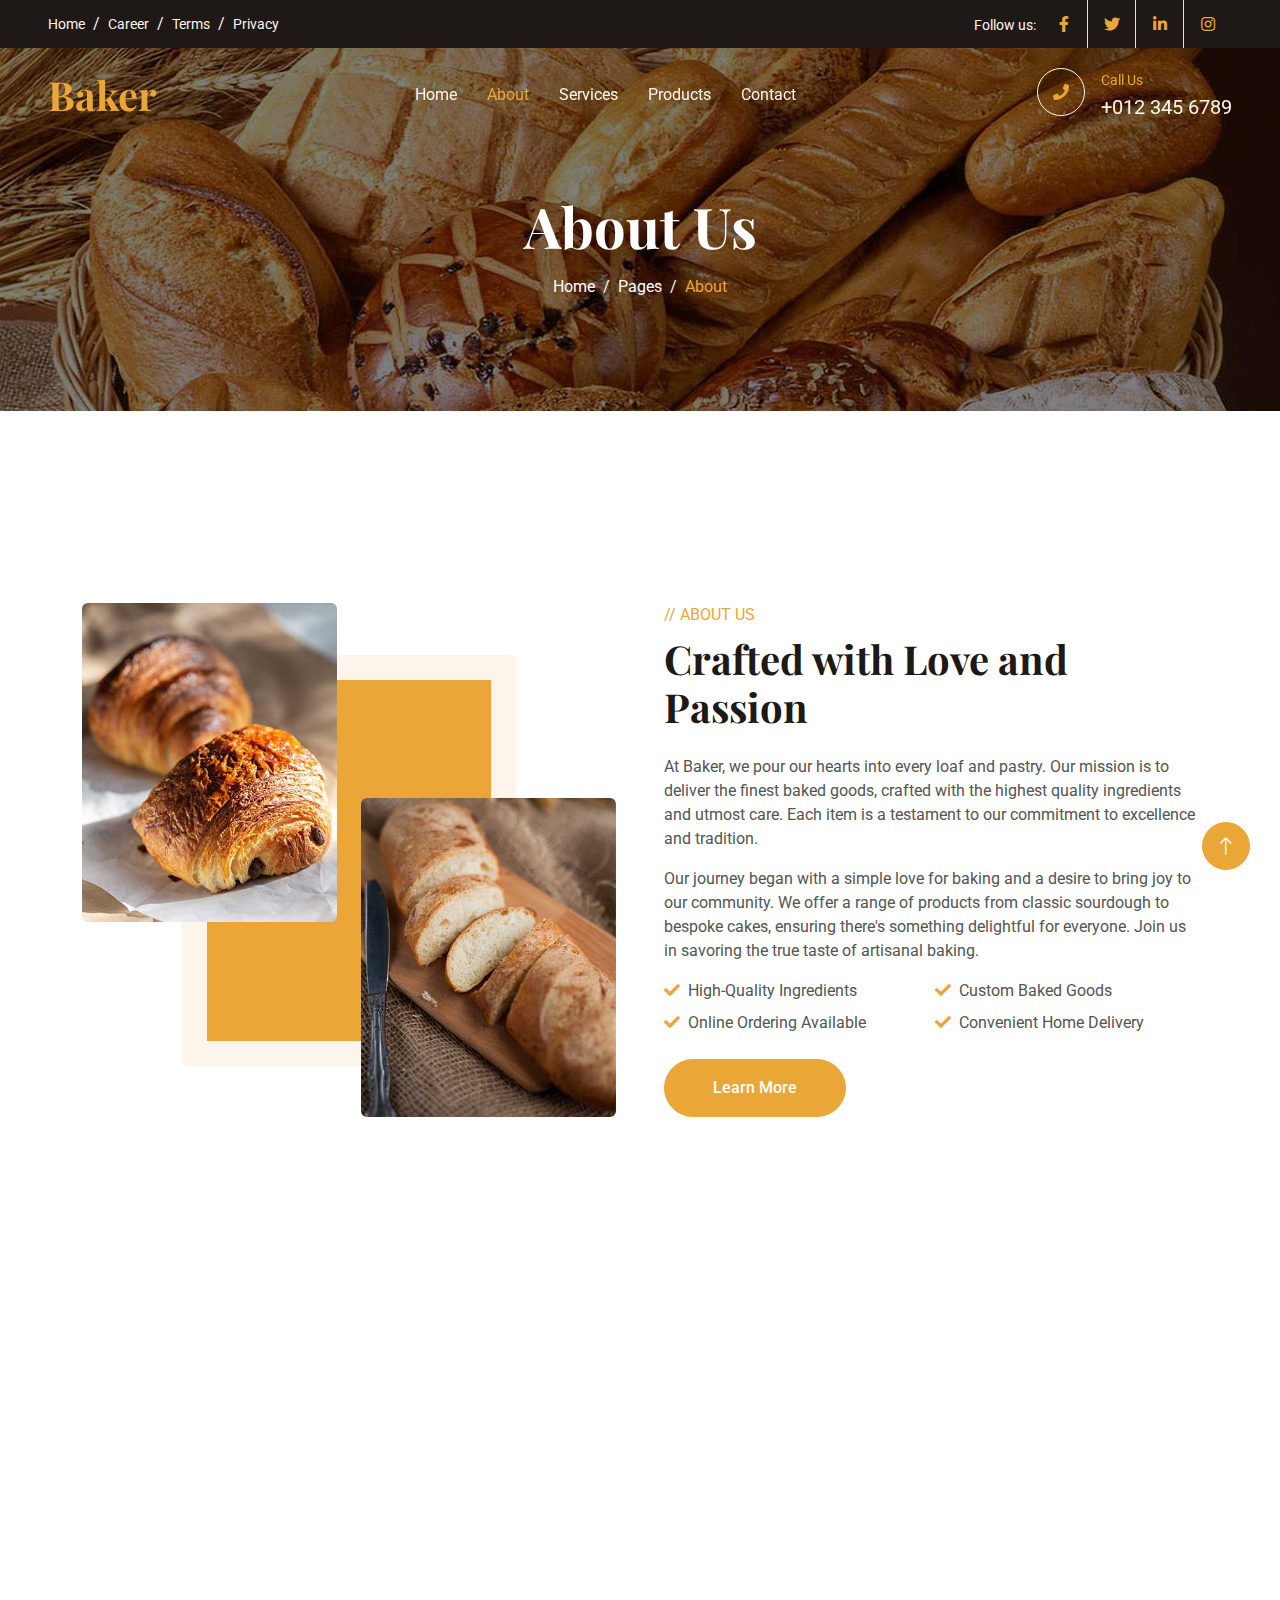
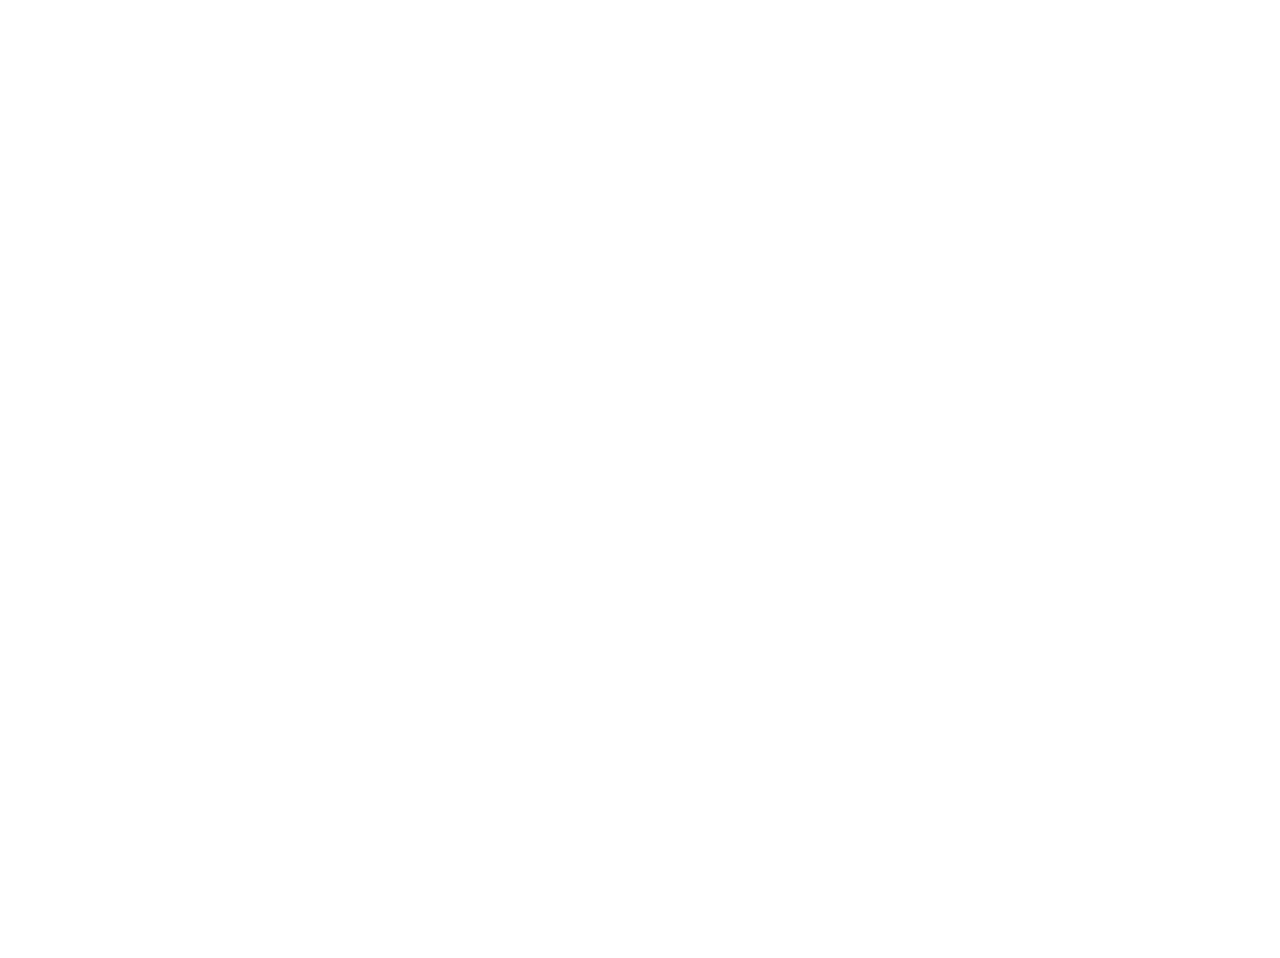
<file: about.html>
<!DOCTYPE html>
<html lang="en">
  <head>
    <meta charset="utf-8" />
    <title>About|Baker</title>
    <meta content="width=device-width, initial-scale=1.0" name="viewport" />
    <meta content="" name="keywords" />
    <meta content="" name="description" />

    <!-- Favicon -->
    <link href="img/product-1.jpg" rel="icon" />

    <!-- Google Web Fonts -->
    <link rel="preconnect" href="https://fonts.googleapis.com" />
    <link rel="preconnect" href="https://fonts.gstatic.com" crossorigin />
    <link
      href="https://fonts.googleapis.com/css2?family=Roboto:wght@400;500&family=Playfair+Display:wght@600;700&display=swap"
      rel="stylesheet"
    />

    <!-- Icon Font Stylesheet -->
    <link
      href="https://cdnjs.cloudflare.com/ajax/libs/font-awesome/5.10.0/css/all.min.css"
      rel="stylesheet"
    />
    <link
      href="https://cdn.jsdelivr.net/npm/bootstrap-icons@1.4.1/font/bootstrap-icons.css"
      rel="stylesheet"
    />

    <!-- Libraries Stylesheet -->
    <link href="lib/animate/animate.min.css" rel="stylesheet" />
    <link href="lib/owlcarousel/assets/owl.carousel.min.css" rel="stylesheet" />

    <!-- Customized Bootstrap Stylesheet -->
    <link href="css/bootstrap.min.css" rel="stylesheet" />

    <!-- Template Stylesheet -->
    <link href="css/style.css" rel="stylesheet" />
  </head>

  <body>
    <!-- Spinner Start -->
    <div
      id="spinner"
      class="show bg-white position-fixed translate-middle w-100 vh-100 top-50 start-50 d-flex align-items-center justify-content-center"
    >
      <div class="spinner-grow text-primary" role="status"></div>
    </div>
    <!-- Spinner End -->

    <!-- Topbar Start -->
    <div
      class="container-fluid top-bar bg-dark text-light px-0 wow fadeIn"
      data-wow-delay="0.1s"
    >
      <div class="row gx-0 align-items-center d-none d-lg-flex">
        <div class="col-lg-6 px-5 text-start">
          <ol class="breadcrumb mb-0">
            <li class="breadcrumb-item">
              <a class="small text-light" href="#">Home</a>
            </li>
            <li class="breadcrumb-item">
              <a class="small text-light" href="#">Career</a>
            </li>
            <li class="breadcrumb-item">
              <a class="small text-light" href="#">Terms</a>
            </li>
            <li class="breadcrumb-item">
              <a class="small text-light" href="#">Privacy</a>
            </li>
          </ol>
        </div>
        <div class="col-lg-6 px-5 text-end">
          <small>Follow us:</small>
          <div class="h-100 d-inline-flex align-items-center">
            <a class="btn-lg-square text-primary border-end rounded-0" href=""
              ><i class="fab fa-facebook-f"></i
            ></a>
            <a class="btn-lg-square text-primary border-end rounded-0" href=""
              ><i class="fab fa-twitter"></i
            ></a>
            <a class="btn-lg-square text-primary border-end rounded-0" href=""
              ><i class="fab fa-linkedin-in"></i
            ></a>
            <a class="btn-lg-square text-primary pe-0" href=""
              ><i class="fab fa-instagram"></i
            ></a>
          </div>
        </div>
      </div>
    </div>
    <!-- Topbar End -->

    <!-- Navbar Start -->
    <nav
      class="navbar navbar-expand-lg navbar-dark fixed-top py-lg-0 px-lg-5 wow fadeIn"
      data-wow-delay="0.1s"
    >
      <a href="index.html" class="navbar-brand ms-4 ms-lg-0">
        <h1 class="text-primary m-0">Baker</h1>
      </a>
      <button
        type="button"
        class="navbar-toggler me-4"
        data-bs-toggle="collapse"
        data-bs-target="#navbarCollapse"
      >
        <span class="navbar-toggler-icon"></span>
      </button>
      <div class="collapse navbar-collapse" id="navbarCollapse">
        <div class="navbar-nav mx-auto p-4 p-lg-0">
          <a href="index.html" class="nav-item nav-link">Home</a>
          <a href="about.html" class="nav-item nav-link active">About</a>
          <a href="service.html" class="nav-item nav-link">Services</a>
          <a href="product.html" class="nav-item nav-link">Products</a>
          <a href="contact.html" class="nav-item nav-link">Contact</a>
        </div>
        <div class="d-none d-lg-flex">
          <div
            class="flex-shrink-0 btn-lg-square border border-light rounded-circle"
          >
            <i class="fa fa-phone text-primary"></i>
          </div>
          <div class="ps-3">
            <small class="text-primary mb-0">Call Us</small>
            <p class="text-light fs-5 mb-0">+012 345 6789</p>
          </div>
        </div>
      </div>
    </nav>
    <!-- Navbar End -->
    <!-- Page Header Start -->
    <div
      class="container-fluid page-header py-6 wow fadeIn"
      data-wow-delay="0.1s"
    >
      <div class="container text-center pt-5 pb-3">
        <h1 class="display-4 text-white animated slideInDown mb-3">About Us</h1>
        <nav aria-label="breadcrumb animated slideInDown">
          <ol class="breadcrumb justify-content-center mb-0">
            <li class="breadcrumb-item">
              <a class="text-white" href="#">Home</a>
            </li>
            <li class="breadcrumb-item">
              <a class="text-white" href="#">Pages</a>
            </li>
            <li class="breadcrumb-item text-primary active" aria-current="page">
              About
            </li>
          </ol>
        </nav>
      </div>
    </div>
    <!-- Page Header End -->

    <!-- About Start -->
    <div class="container-xxl py-6">
      <div class="container">
        <div class="row g-5">
          <div class="col-lg-6 wow fadeInUp" data-wow-delay="0.1s">
            <div class="row img-twice position-relative h-100">
              <div class="col-6">
                <img
                  class="img-fluid rounded"
                  src="img/about-1.jpg"
                  alt="Freshly Baked Goods"
                />
              </div>
              <div class="col-6 align-self-end">
                <img
                  class="img-fluid rounded"
                  src="img/about-2.jpg"
                  alt="Artisanal Bread and Pastries"
                />
              </div>
            </div>
          </div>
          <div class="col-lg-6 wow fadeInUp" data-wow-delay="0.5s">
            <div class="h-100">
              <p class="text-primary text-uppercase mb-2">// About Us</p>
              <h1 class="display-6 mb-4">Crafted with Love and Passion</h1>
              <p>
                At Baker, we pour our hearts into every loaf and pastry. Our
                mission is to deliver the finest baked goods, crafted with the
                highest quality ingredients and utmost care. Each item is a
                testament to our commitment to excellence and tradition.
              </p>
              <p>
                Our journey began with a simple love for baking and a desire to
                bring joy to our community. We offer a range of products from
                classic sourdough to bespoke cakes, ensuring there's something
                delightful for everyone. Join us in savoring the true taste of
                artisanal baking.
              </p>
              <div class="row g-2 mb-4">
                <div class="col-sm-6">
                  <i class="fa fa-check text-primary me-2"></i>High-Quality
                  Ingredients
                </div>
                <div class="col-sm-6">
                  <i class="fa fa-check text-primary me-2"></i>Custom Baked
                  Goods
                </div>
                <div class="col-sm-6">
                  <i class="fa fa-check text-primary me-2"></i>Online Ordering
                  Available
                </div>
                <div class="col-sm-6">
                  <i class="fa fa-check text-primary me-2"></i>Convenient Home
                  Delivery
                </div>
              </div>
              <a
                class="btn btn-primary rounded-pill py-3 px-5"
                href="about.html"
                >Learn More</a
              >
            </div>
          </div>
        </div>
      </div>
    </div>
    <!-- About End -->

    <!-- Team Start -->
    <div class="container-xxl py-6">
      <div class="container">
        <div
          class="text-center mx-auto mb-5 wow fadeInUp"
          data-wow-delay="0.1s"
          style="max-width: 500px"
        >
          <p class="text-primary text-uppercase mb-2">// Meet the Team</p>
          <h1 class="display-6 mb-4">Our Passionate Bakery Team</h1>
        </div>
        <div class="row g-4">
          <div class="col-lg-3 col-md-6 wow fadeInUp" data-wow-delay="0.1s">
            <div class="team-item text-center rounded overflow-hidden">
              <img
                class="img-fluid"
                src="img/team-1.jpg"
                alt="Baker John Doe"
              />
              <div class="team-text">
                <div class="team-title">
                  <h5>John Doe</h5>
                  <span>Head Baker</span>
                </div>
                <div class="team-social">
                  <a
                    class="btn btn-square btn-light rounded-circle"
                    aria-label="Facebook"
                  >
                    <i class="fab fa-facebook-f"></i>
                  </a>
                  <a
                    class="btn btn-square btn-light rounded-circle"
                    aria-label="Twitter"
                  >
                    <i class="fab fa-twitter"></i>
                  </a>
                  <a
                    class="btn btn-square btn-light rounded-circle"
                    aria-label="Instagram"
                  >
                    <i class="fab fa-instagram"></i>
                  </a>
                </div>
              </div>
            </div>
          </div>
          <div class="col-lg-3 col-md-6 wow fadeInUp" data-wow-delay="0.3s">
            <div class="team-item text-center rounded overflow-hidden">
              <img
                class="img-fluid"
                src="img/team-2.jpg"
                alt="Baker Jane Doe"
              />
              <div class="team-text">
                <div class="team-title">
                  <h5>Jane Doe</h5>
                  <span>Pastry Chef</span>
                </div>
                <div class="team-social">
                  <a
                    class="btn btn-square btn-light rounded-circle"
                    aria-label="Facebook"
                  >
                    <i class="fab fa-facebook-f"></i>
                  </a>
                  <a
                    class="btn btn-square btn-light rounded-circle"
                    aria-label="Twitter"
                  >
                    <i class="fab fa-twitter"></i>
                  </a>
                  <a
                    class="btn btn-square btn-light rounded-circle"
                    aria-label="Instagram"
                  >
                    <i class="fab fa-instagram"></i>
                  </a>
                </div>
              </div>
            </div>
          </div>
          <div class="col-lg-3 col-md-6 wow fadeInUp" data-wow-delay="0.5s">
            <div class="team-item text-center rounded overflow-hidden">
              <img
                class="img-fluid"
                src="img/team-3.jpg"
                alt="Baker Emily Smith"
              />
              <div class="team-text">
                <div class="team-title">
                  <h5>Emily Smith</h5>
                  <span>Head of Customer Service</span>
                </div>
                <div class="team-social">
                  <a
                    class="btn btn-square btn-light rounded-circle"
                    aria-label="Facebook"
                  >
                    <i class="fab fa-facebook-f"></i>
                  </a>
                  <a
                    class="btn btn-square btn-light rounded-circle"
                    aria-label="Twitter"
                  >
                    <i class="fab fa-twitter"></i>
                  </a>
                  <a
                    class="btn btn-square btn-light rounded-circle"
                    aria-label="Instagram"
                  >
                    <i class="fab fa-instagram"></i>
                  </a>
                </div>
              </div>
            </div>
          </div>
          <div class="col-lg-3 col-md-6 wow fadeInUp" data-wow-delay="0.7s">
            <div class="team-item text-center rounded overflow-hidden">
              <img
                class="img-fluid"
                src="img/team-4.jpg"
                alt="Baker Mark Johnson"
              />
              <div class="team-text">
                <div class="team-title">
                  <h5>Mark Johnson</h5>
                  <span>Marketing Specialist</span>
                </div>
                <div class="team-social">
                  <a
                    class="btn btn-square btn-light rounded-circle"
                    aria-label="Facebook"
                  >
                    <i class="fab fa-facebook-f"></i>
                  </a>
                  <a
                    class="btn btn-square btn-light rounded-circle"
                    aria-label="Twitter"
                  >
                    <i class="fab fa-twitter"></i>
                  </a>
                  <a
                    class="btn btn-square btn-light rounded-circle"
                    aria-label="Instagram"
                  >
                    <i class="fab fa-instagram"></i>
                  </a>
                </div>
              </div>
            </div>
          </div>
        </div>
      </div>
    </div>
    <!-- Team End -->

    <!-- Footer Start -->
    <div
      class="container-fluid bg-dark text-light footer my-6 mb-0 py-5 wow fadeIn"
      data-wow-delay="0.1s"
    >
      <div class="container py-5">
        <div class="row g-5">
          <div class="col-lg-4 col-md-6">
            <h4 class="text-light mb-4">Office Address</h4>
            <p class="mb-2">
              <i class="fa fa-map-marker-alt me-3"></i>456, Springfield, Uk
            </p>
            <p class="mb-2">
              <i class="fa fa-phone-alt me-3"></i>+123 456 7890
            </p>
            <p class="mb-2">
              <i class="fa fa-envelope me-3"></i>info@baker.com
            </p>
            <div class="d-flex pt-2">
              <a
                class="btn btn-square btn-outline-light rounded-circle me-1"
                href="#"
                aria-label="Twitter"
              >
                <i class="fab fa-twitter"></i>
              </a>
              <a
                class="btn btn-square btn-outline-light rounded-circle me-1"
                href="#"
                aria-label="Facebook"
              >
                <i class="fab fa-facebook-f"></i>
              </a>
              <a
                class="btn btn-square btn-outline-light rounded-circle me-1"
                href="#"
                aria-label="YouTube"
              >
                <i class="fab fa-youtube"></i>
              </a>
              <a
                class="btn btn-square btn-outline-light rounded-circle me-0"
                href="#"
                aria-label="LinkedIn"
              >
                <i class="fab fa-linkedin-in"></i>
              </a>
            </div>
          </div>
          <div class="col-lg-4 col-md-6">
            <h4 class="text-light mb-4">Quick Links</h4>
            <a class="btn btn-link text-light" href="about.html">About Us</a>
            <a class="btn btn-link text-light" href="contact.html"
              >Contact Us</a
            >
            <a class="btn btn-link text-light" href="service.html"
              >Our Services</a
            >
            <a class="btn btn-link text-light" href="product.html">Product</a>
            <a class="btn btn-link text-light" href="contact.html">Support</a>
          </div>
          <div class="col-lg-4 col-md-6">
            <h4 class="text-light mb-4">Photo Gallery</h4>
            <div class="row g-2">
              <div class="col-6 col-lg-4 mb-2">
                <a
                  href="img/product-1.jpg"
                  data-lightbox="gallery"
                  data-title="Product 1"
                >
                  <img
                    class="img-fluid bg-light rounded p-2"
                    src="img/product-1.jpg"
                    alt="Image"
                    style="
                      width: 100%;
                      height: auto;
                      max-height: 200px;
                      object-fit: cover;
                    "
                  />
                </a>
              </div>
              <div class="col-6 col-lg-4 mb-2">
                <a
                  href="img/product-2.jpg"
                  data-lightbox="gallery"
                  data-title="Product 2"
                >
                  <img
                    class="img-fluid bg-light rounded p-2"
                    src="img/product-2.jpg"
                    alt="Image"
                    style="
                      width: 100%;
                      height: auto;
                      max-height: 200px;
                      object-fit: cover;
                    "
                  />
                </a>
              </div>
              <div class="col-6 col-lg-4 mb-2">
                <a
                  href="img/product-3.jpg"
                  data-lightbox="gallery"
                  data-title="Product 3"
                >
                  <img
                    class="img-fluid bg-light rounded p-2"
                    src="img/product-3.jpg"
                    alt="Image"
                    style="
                      width: 100%;
                      height: auto;
                      max-height: 200px;
                      object-fit: cover;
                    "
                  />
                </a>
              </div>
              <div class="col-6 col-lg-4 mb-2">
                <a
                  href="img/product-3.jpg"
                  data-lightbox="gallery"
                  data-title="Product 4"
                >
                  <img
                    class="img-fluid bg-light rounded p-2"
                    src="img/product-3.jpg"
                    alt="Image"
                    style="
                      width: 100%;
                      height: auto;
                      max-height: 200px;
                      object-fit: cover;
                    "
                  />
                </a>
              </div>
              <div class="col-6 col-lg-4 mb-2">
                <a
                  href="img/product-1.jpg"
                  data-lightbox="gallery"
                  data-title="Product 5"
                >
                  <img
                    class="img-fluid bg-light rounded p-2"
                    src="img/product-1.jpg"
                    alt="Image"
                    style="
                      width: 100%;
                      height: auto;
                      max-height: 200px;
                      object-fit: cover;
                    "
                  />
                </a>
              </div>
              <div class="col-6 col-lg-4 mb-2">
                <a
                  href="img/product-2.jpg"
                  data-lightbox="gallery"
                  data-title="Product 6"
                >
                  <img
                    class="img-fluid bg-light rounded p-2"
                    src="img/product-2.jpg"
                    alt="Image"
                    style="
                      width: 100%;
                      height: auto;
                      max-height: 200px;
                      object-fit: cover;
                    "
                  />
                </a>
              </div>
            </div>
          </div>
        </div>
      </div>
    </div>
    <!-- Footer End -->

    <!-- Copyright Start -->
    <div
      class="container-fluid copyright text-light py-4 wow fadeIn"
      data-wow-delay="0.1s"
    >
      <div class="container">
        <div class="row">
          <div class="col-md-6 text-center text-md-start mb-3 mb-md-0">
            &copy; <a href="#">BAKER</a>, All Right Reserved.
          </div>
          <div class="col-md-6 text-center text-md-end">
            Designed By
            <a href="https://shahzadalihub.netlify.app">SHAHZAD ALI</a>
          </div>
        </div>
      </div>
    </div>
    <!-- Copyright End -->

    <!-- Back to Top -->
    <a
      href="#"
      class="btn btn-lg btn-primary btn-lg-square rounded-circle back-to-top"
      ><i class="bi bi-arrow-up"></i
    ></a>

    <!-- JavaScript Libraries -->
    <script src="https://code.jquery.com/jquery-3.4.1.min.js"></script>
    <script src="https://cdn.jsdelivr.net/npm/bootstrap@5.0.0/dist/js/bootstrap.bundle.min.js"></script>
    <script src="lib/wow/wow.min.js"></script>
    <script src="lib/easing/easing.min.js"></script>
    <script src="lib/waypoints/waypoints.min.js"></script>
    <script src="lib/counterup/counterup.min.js"></script>
    <script src="lib/owlcarousel/owl.carousel.min.js"></script>

    <!-- Template Javascript -->
    <script src="js/main.js"></script>
  </body>
</html>
</file>
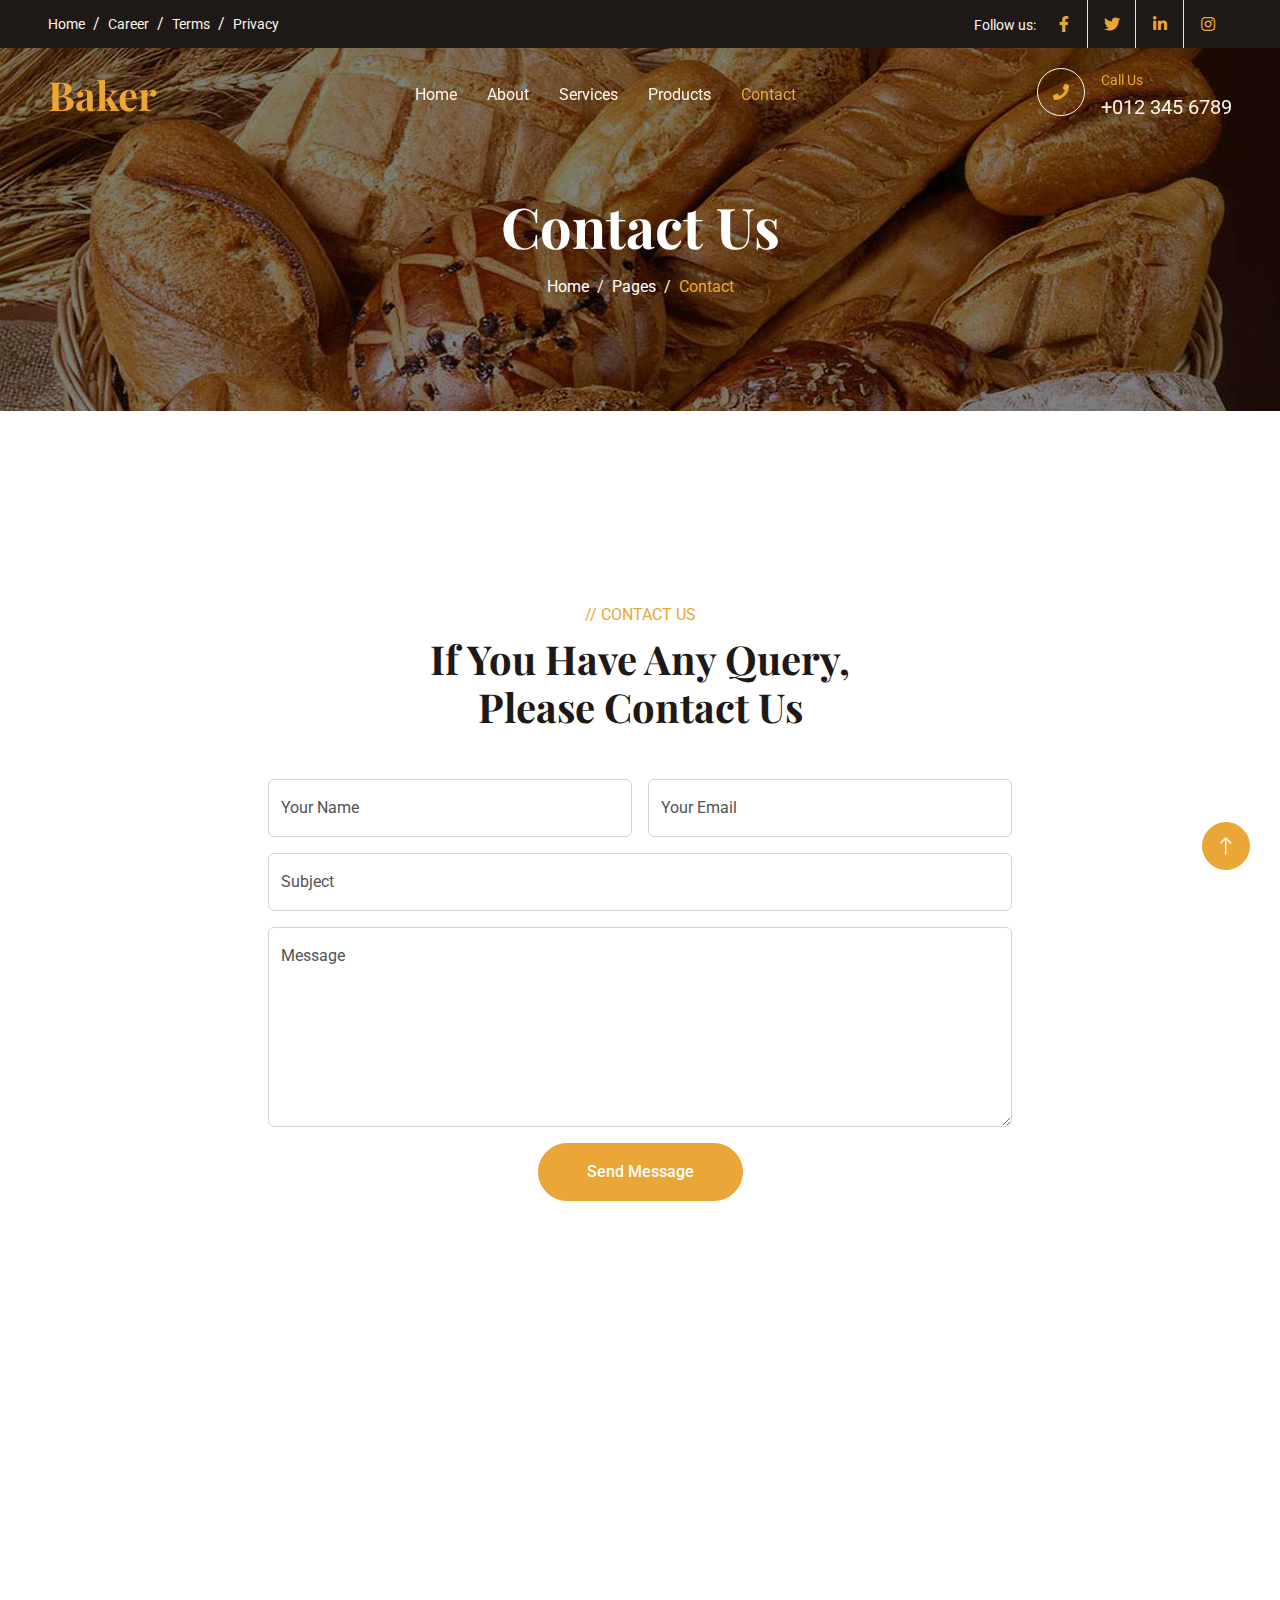
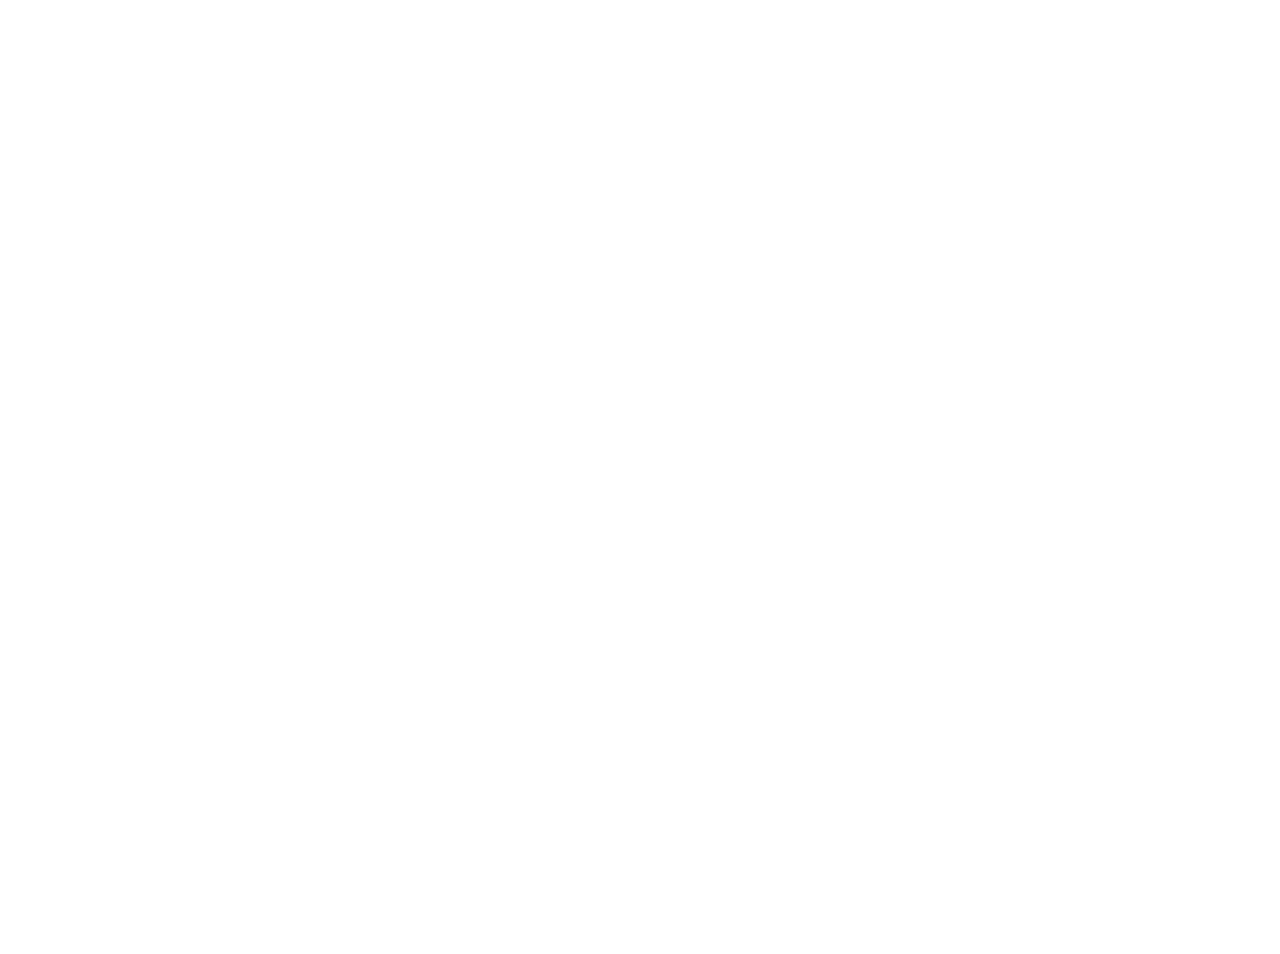
<file: contact.html>
<!DOCTYPE html>
<html lang="en">
  <head>
    <meta charset="utf-8" />
    <title>Contact|Baker</title>
    <meta content="width=device-width, initial-scale=1.0" name="viewport" />
    <meta content="" name="keywords" />
    <meta content="" name="description" />

    <!-- Favicon -->
    <link href="img/product-1.jpg" rel="icon" />

    <!-- Google Web Fonts -->
    <link rel="preconnect" href="https://fonts.googleapis.com" />
    <link rel="preconnect" href="https://fonts.gstatic.com" crossorigin />
    <link
      href="https://fonts.googleapis.com/css2?family=Roboto:wght@400;500&family=Playfair+Display:wght@600;700&display=swap"
      rel="stylesheet"
    />

    <!-- Icon Font Stylesheet -->
    <link
      href="https://cdnjs.cloudflare.com/ajax/libs/font-awesome/5.10.0/css/all.min.css"
      rel="stylesheet"
    />
    <link
      href="https://cdn.jsdelivr.net/npm/bootstrap-icons@1.4.1/font/bootstrap-icons.css"
      rel="stylesheet"
    />

    <!-- Libraries Stylesheet -->
    <link href="lib/animate/animate.min.css" rel="stylesheet" />
    <link href="lib/owlcarousel/assets/owl.carousel.min.css" rel="stylesheet" />

    <!-- Customized Bootstrap Stylesheet -->
    <link href="css/bootstrap.min.css" rel="stylesheet" />

    <!-- Template Stylesheet -->
    <link href="css/style.css" rel="stylesheet" />
  </head>

  <body>
    <!-- Spinner Start -->
    <div
      id="spinner"
      class="show bg-white position-fixed translate-middle w-100 vh-100 top-50 start-50 d-flex align-items-center justify-content-center"
    >
      <div class="spinner-grow text-primary" role="status"></div>
    </div>
    <!-- Spinner End -->

    <!-- Topbar Start -->
    <div
      class="container-fluid top-bar bg-dark text-light px-0 wow fadeIn"
      data-wow-delay="0.1s"
    >
      <div class="row gx-0 align-items-center d-none d-lg-flex">
        <div class="col-lg-6 px-5 text-start">
          <ol class="breadcrumb mb-0">
            <li class="breadcrumb-item">
              <a class="small text-light" href="#">Home</a>
            </li>
            <li class="breadcrumb-item">
              <a class="small text-light" href="#">Career</a>
            </li>
            <li class="breadcrumb-item">
              <a class="small text-light" href="#">Terms</a>
            </li>
            <li class="breadcrumb-item">
              <a class="small text-light" href="#">Privacy</a>
            </li>
          </ol>
        </div>
        <div class="col-lg-6 px-5 text-end">
          <small>Follow us:</small>
          <div class="h-100 d-inline-flex align-items-center">
            <a class="btn-lg-square text-primary border-end rounded-0" href=""
              ><i class="fab fa-facebook-f"></i
            ></a>
            <a class="btn-lg-square text-primary border-end rounded-0" href=""
              ><i class="fab fa-twitter"></i
            ></a>
            <a class="btn-lg-square text-primary border-end rounded-0" href=""
              ><i class="fab fa-linkedin-in"></i
            ></a>
            <a class="btn-lg-square text-primary pe-0" href=""
              ><i class="fab fa-instagram"></i
            ></a>
          </div>
        </div>
      </div>
    </div>
    <!-- Topbar End -->

    <!-- Navbar Start -->
    <nav
      class="navbar navbar-expand-lg navbar-dark fixed-top py-lg-0 px-lg-5 wow fadeIn"
      data-wow-delay="0.1s"
    >
      <a href="index.html" class="navbar-brand ms-4 ms-lg-0">
        <h1 class="text-primary m-0">Baker</h1>
      </a>
      <button
        type="button"
        class="navbar-toggler me-4"
        data-bs-toggle="collapse"
        data-bs-target="#navbarCollapse"
      >
        <span class="navbar-toggler-icon"></span>
      </button>
      <div class="collapse navbar-collapse" id="navbarCollapse">
        <div class="navbar-nav mx-auto p-4 p-lg-0">
          <a href="index.html" class="nav-item nav-link">Home</a>
          <a href="about.html" class="nav-item nav-link">About</a>
          <a href="service.html" class="nav-item nav-link">Services</a>
          <a href="product.html" class="nav-item nav-link">Products</a>
          <a href="contact.html" class="nav-item nav-link active">Contact</a>
        </div>
        <div class="d-none d-lg-flex">
          <div
            class="flex-shrink-0 btn-lg-square border border-light rounded-circle"
          >
            <i class="fa fa-phone text-primary"></i>
          </div>
          <div class="ps-3">
            <small class="text-primary mb-0">Call Us</small>
            <p class="text-light fs-5 mb-0">+012 345 6789</p>
          </div>
        </div>
      </div>
    </nav>
    <!-- Navbar End -->

    <!-- Page Header Start -->
    <div
      class="container-fluid page-header py-6 wow fadeIn"
      data-wow-delay="0.1s"
    >
      <div class="container text-center pt-5 pb-3">
        <h1 class="display-4 text-white animated slideInDown mb-3">
          Contact Us
        </h1>
        <nav aria-label="breadcrumb animated slideInDown">
          <ol class="breadcrumb justify-content-center mb-0">
            <li class="breadcrumb-item">
              <a class="text-white" href="#">Home</a>
            </li>
            <li class="breadcrumb-item">
              <a class="text-white" href="#">Pages</a>
            </li>
            <li class="breadcrumb-item text-primary active" aria-current="page">
              Contact
            </li>
          </ol>
        </nav>
      </div>
    </div>
    <!-- Page Header End -->

    <!-- Contact Start -->
    <div class="container-xxl py-6">
      <div class="container">
        <div
          class="text-center mx-auto mb-5 wow fadeInUp"
          data-wow-delay="0.1s"
          style="max-width: 500px"
        >
          <p class="text-primary text-uppercase mb-2">// Contact Us</p>
          <h1 class="display-6 mb-4">
            If You Have Any Query, Please Contact Us
          </h1>
        </div>
        <div class="row g-0 justify-content-center">
          <div class="col-lg-8 wow fadeInUp" data-wow-delay="0.1s">
            <form action="submit_form.php" method="POST">
              <div class="row g-3">
                <div class="col-md-6">
                  <div class="form-floating">
                    <input
                      type="text"
                      class="form-control"
                      id="name"
                      name="name"
                      placeholder="Your Name"
                      required
                    />
                    <label for="name">Your Name</label>
                  </div>
                </div>
                <div class="col-md-6">
                  <div class="form-floating">
                    <input
                      type="email"
                      class="form-control"
                      id="email"
                      name="email"
                      placeholder="Your Email"
                      required
                    />
                    <label for="email">Your Email</label>
                  </div>
                </div>
                <div class="col-12">
                  <div class="form-floating">
                    <input
                      type="text"
                      class="form-control"
                      id="subject"
                      name="subject"
                      placeholder="Subject"
                      required
                    />
                    <label for="subject">Subject</label>
                  </div>
                </div>
                <div class="col-12">
                  <div class="form-floating">
                    <textarea
                      class="form-control"
                      placeholder="Leave a message here"
                      id="message"
                      name="message"
                      style="height: 200px"
                      required
                    ></textarea>
                    <label for="message">Message</label>
                  </div>
                </div>
                <div class="col-12 text-center">
                  <button
                    class="btn btn-primary rounded-pill py-3 px-5"
                    type="submit"
                  >
                    Send Message
                  </button>
                </div>
              </div>
            </form>
          </div>
        </div>
      </div>
    </div>
    <!-- Contact End -->

    <!-- Google Map Start -->
    <div class="container-xxl py-6 px-0 wow fadeInUp" data-wow-delay="0.1s">
      <iframe
        class="w-100 mb-n2"
        style="height: 450px"
        src="https://www.google.com/maps/embed?pb=!1m18!1m12!1m3!1d24184.444915918165!2d-0.1277586!3d51.5073517!2m3!1f0!2f0!3f0!3m2!1i1024!2i768!4f13.1!3m3!1m2!1s0x48761b310289a1d1%3A0xdee7d59f23cfde8c!2sLondon%2C%20UK!5e0!3m2!1sen!2sbd!4v1694306903992!5m2!1sen!2sbd"
        frameborder="0"
        allowfullscreen=""
        aria-hidden="false"
        tabindex="0"
      ></iframe>
    </div>
    <!-- Google Map End -->

    <!-- Footer Start -->
    <div
      class="container-fluid bg-dark text-light footer my-6 mb-0 py-5 wow fadeIn"
      data-wow-delay="0.1s"
    >
      <div class="container py-5">
        <div class="row g-5">
          <div class="col-lg-4 col-md-6">
            <h4 class="text-light mb-4">Office Address</h4>
            <p class="mb-2">
              <i class="fa fa-map-marker-alt me-3"></i>456, Springfield, Uk
            </p>
            <p class="mb-2">
              <i class="fa fa-phone-alt me-3"></i>+123 456 7890
            </p>
            <p class="mb-2">
              <i class="fa fa-envelope me-3"></i>info@baker.com
            </p>
            <div class="d-flex pt-2">
              <a
                class="btn btn-square btn-outline-light rounded-circle me-1"
                href="#"
                aria-label="Twitter"
              >
                <i class="fab fa-twitter"></i>
              </a>
              <a
                class="btn btn-square btn-outline-light rounded-circle me-1"
                href="#"
                aria-label="Facebook"
              >
                <i class="fab fa-facebook-f"></i>
              </a>
              <a
                class="btn btn-square btn-outline-light rounded-circle me-1"
                href="#"
                aria-label="YouTube"
              >
                <i class="fab fa-youtube"></i>
              </a>
              <a
                class="btn btn-square btn-outline-light rounded-circle me-0"
                href="#"
                aria-label="LinkedIn"
              >
                <i class="fab fa-linkedin-in"></i>
              </a>
            </div>
          </div>
          <div class="col-lg-4 col-md-6">
            <h4 class="text-light mb-4">Quick Links</h4>
            <a class="btn btn-link text-light" href="about.html">About Us</a>
            <a class="btn btn-link text-light" href="contact.html"
              >Contact Us</a
            >
            <a class="btn btn-link text-light" href="service.html"
              >Our Services</a
            >
            <a class="btn btn-link text-light" href="product.html">Product</a>
            <a class="btn btn-link text-light" href="contact.html">Support</a>
          </div>
          <div class="col-lg-4 col-md-6">
            <h4 class="text-light mb-4">Photo Gallery</h4>
            <div class="row g-2">
              <div class="col-6 col-lg-4 mb-2">
                <a
                  href="img/product-1.jpg"
                  data-lightbox="gallery"
                  data-title="Product 1"
                >
                  <img
                    class="img-fluid bg-light rounded p-2"
                    src="img/product-1.jpg"
                    alt="Image"
                    style="
                      width: 100%;
                      height: auto;
                      max-height: 200px;
                      object-fit: cover;
                    "
                  />
                </a>
              </div>
              <div class="col-6 col-lg-4 mb-2">
                <a
                  href="img/product-2.jpg"
                  data-lightbox="gallery"
                  data-title="Product 2"
                >
                  <img
                    class="img-fluid bg-light rounded p-2"
                    src="img/product-2.jpg"
                    alt="Image"
                    style="
                      width: 100%;
                      height: auto;
                      max-height: 200px;
                      object-fit: cover;
                    "
                  />
                </a>
              </div>
              <div class="col-6 col-lg-4 mb-2">
                <a
                  href="img/product-3.jpg"
                  data-lightbox="gallery"
                  data-title="Product 3"
                >
                  <img
                    class="img-fluid bg-light rounded p-2"
                    src="img/product-3.jpg"
                    alt="Image"
                    style="
                      width: 100%;
                      height: auto;
                      max-height: 200px;
                      object-fit: cover;
                    "
                  />
                </a>
              </div>
              <div class="col-6 col-lg-4 mb-2">
                <a
                  href="img/product-3.jpg"
                  data-lightbox="gallery"
                  data-title="Product 4"
                >
                  <img
                    class="img-fluid bg-light rounded p-2"
                    src="img/product-3.jpg"
                    alt="Image"
                    style="
                      width: 100%;
                      height: auto;
                      max-height: 200px;
                      object-fit: cover;
                    "
                  />
                </a>
              </div>
              <div class="col-6 col-lg-4 mb-2">
                <a
                  href="img/product-1.jpg"
                  data-lightbox="gallery"
                  data-title="Product 5"
                >
                  <img
                    class="img-fluid bg-light rounded p-2"
                    src="img/product-1.jpg"
                    alt="Image"
                    style="
                      width: 100%;
                      height: auto;
                      max-height: 200px;
                      object-fit: cover;
                    "
                  />
                </a>
              </div>
              <div class="col-6 col-lg-4 mb-2">
                <a
                  href="img/product-2.jpg"
                  data-lightbox="gallery"
                  data-title="Product 6"
                >
                  <img
                    class="img-fluid bg-light rounded p-2"
                    src="img/product-2.jpg"
                    alt="Image"
                    style="
                      width: 100%;
                      height: auto;
                      max-height: 200px;
                      object-fit: cover;
                    "
                  />
                </a>
              </div>
            </div>
          </div>
        </div>
      </div>
    </div>
    <!-- Footer End -->

    <!-- Copyright Start -->
    <div
      class="container-fluid copyright text-light py-4 wow fadeIn"
      data-wow-delay="0.1s"
    >
      <div class="container">
        <div class="row">
          <div class="col-md-6 text-center text-md-start mb-3 mb-md-0">
            &copy; <a href="#">BAKER</a>, All Right Reserved.
          </div>
          <div class="col-md-6 text-center text-md-end">
            Designed By
            <a href="https://shahzadalihub.netlify.app">SHAHZAD ALI</a>
          </div>
        </div>
      </div>
    </div>
    <!-- Copyright End -->

    <!-- Back to Top -->
    <a
      href="#"
      class="btn btn-lg btn-primary btn-lg-square rounded-circle back-to-top"
      ><i class="bi bi-arrow-up"></i
    ></a>

    <!-- JavaScript Libraries -->
    <script src="https://code.jquery.com/jquery-3.4.1.min.js"></script>
    <script src="https://cdn.jsdelivr.net/npm/bootstrap@5.0.0/dist/js/bootstrap.bundle.min.js"></script>
    <script src="lib/wow/wow.min.js"></script>
    <script src="lib/easing/easing.min.js"></script>
    <script src="lib/waypoints/waypoints.min.js"></script>
    <script src="lib/counterup/counterup.min.js"></script>
    <script src="lib/owlcarousel/owl.carousel.min.js"></script>

    <!-- Template Javascript -->
    <script src="js/main.js"></script>
  </body>
</html>
</file>
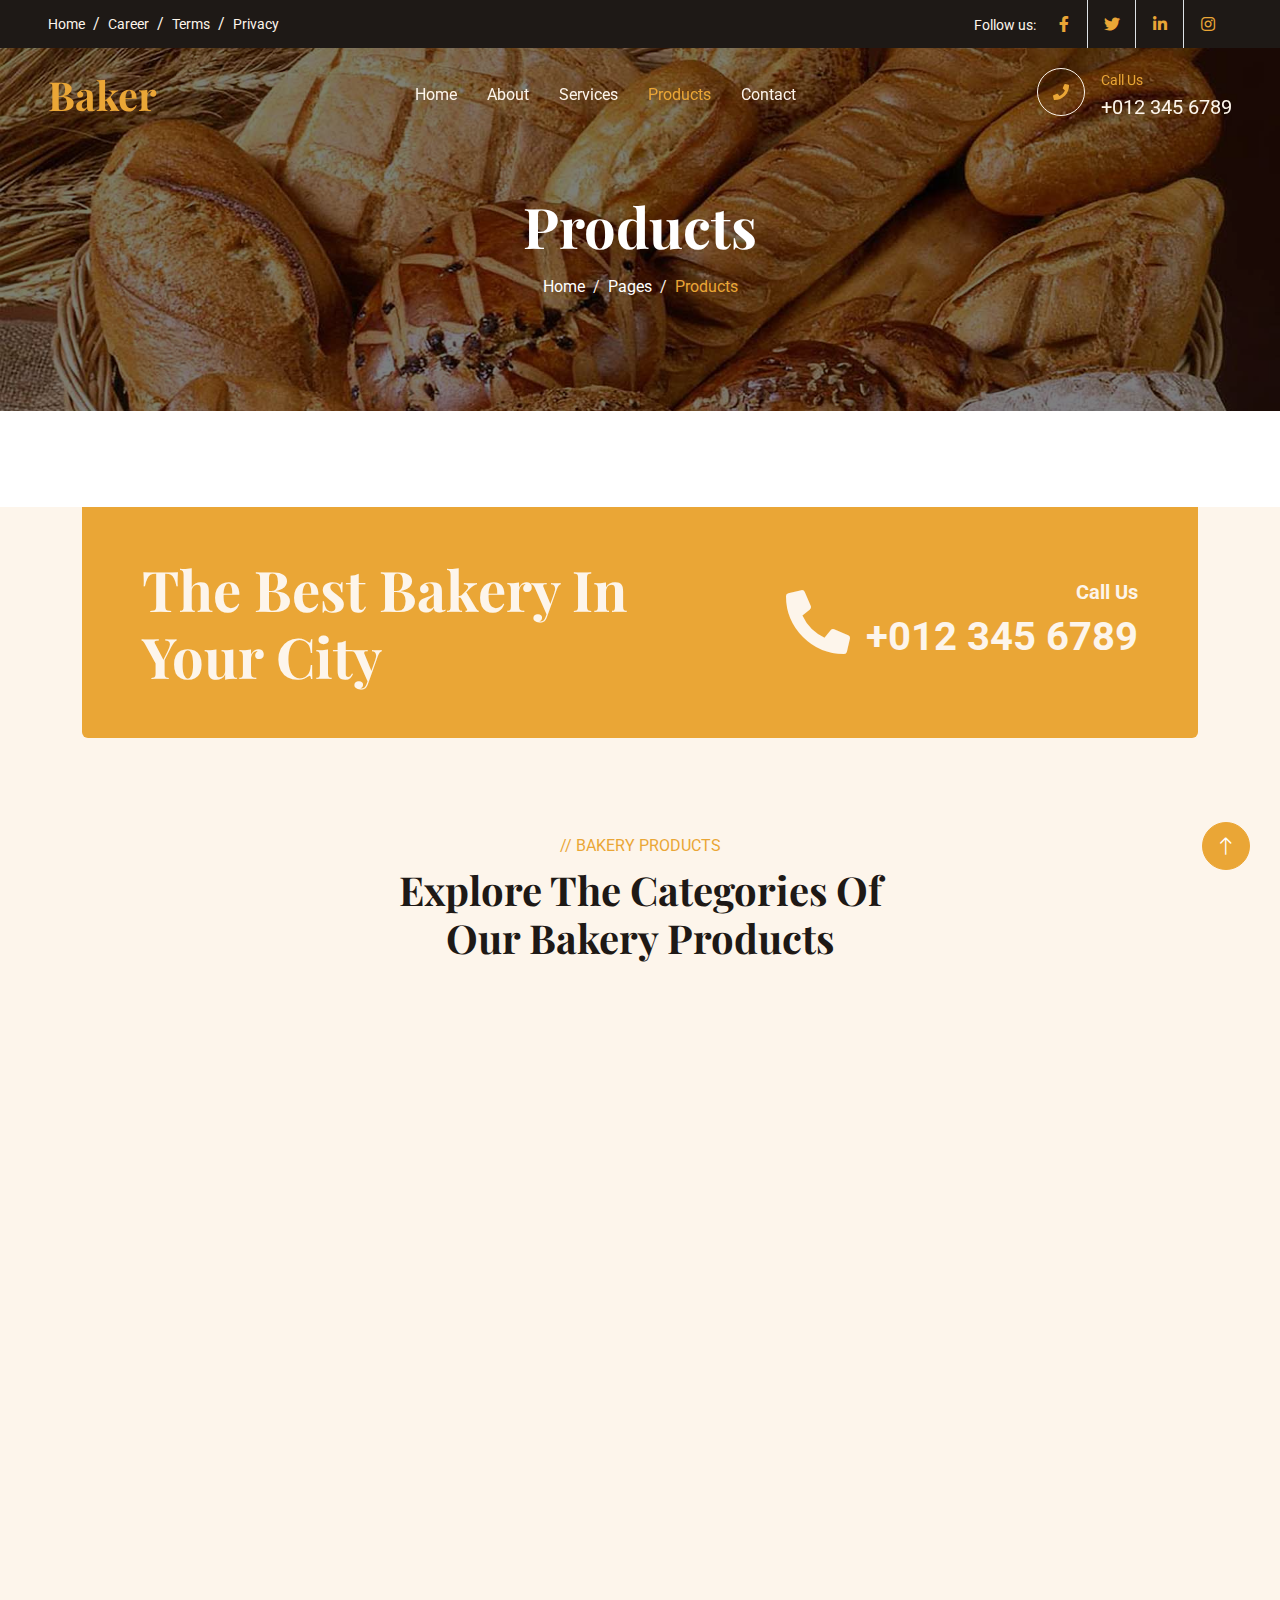
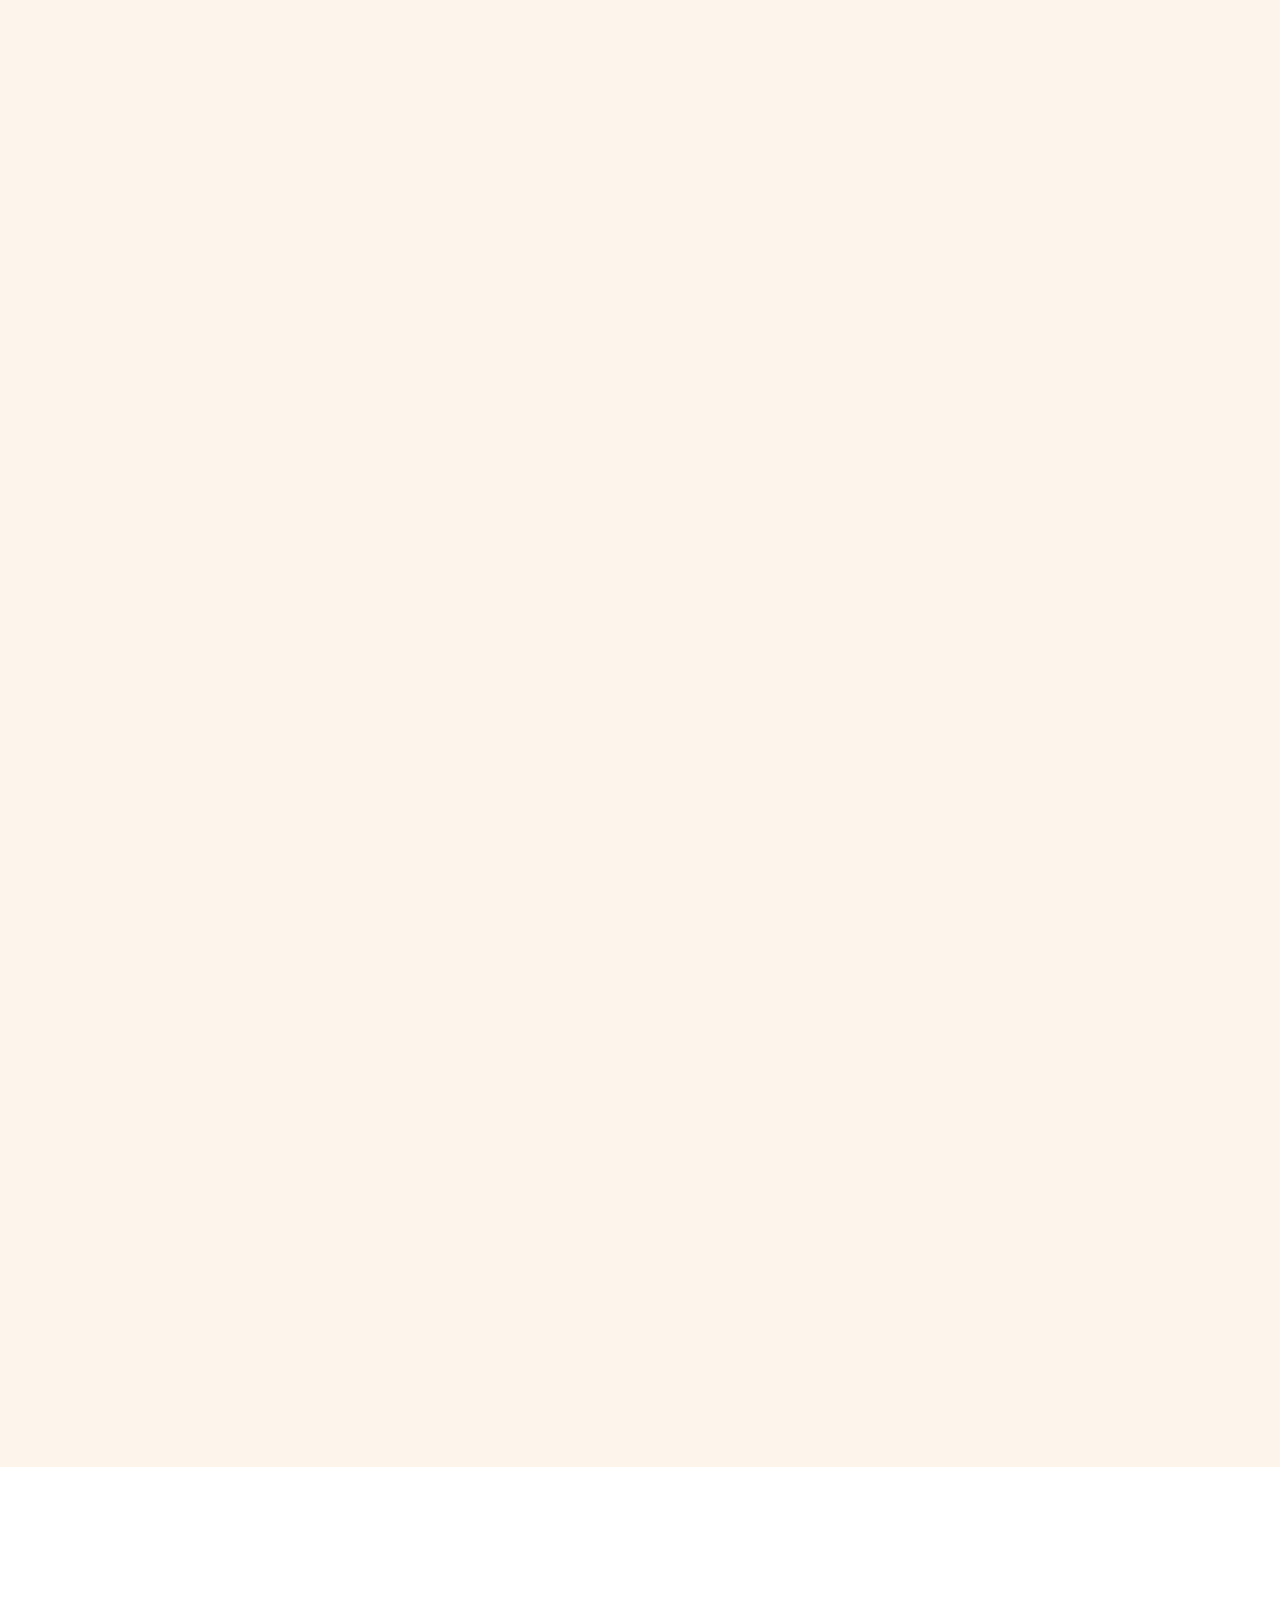
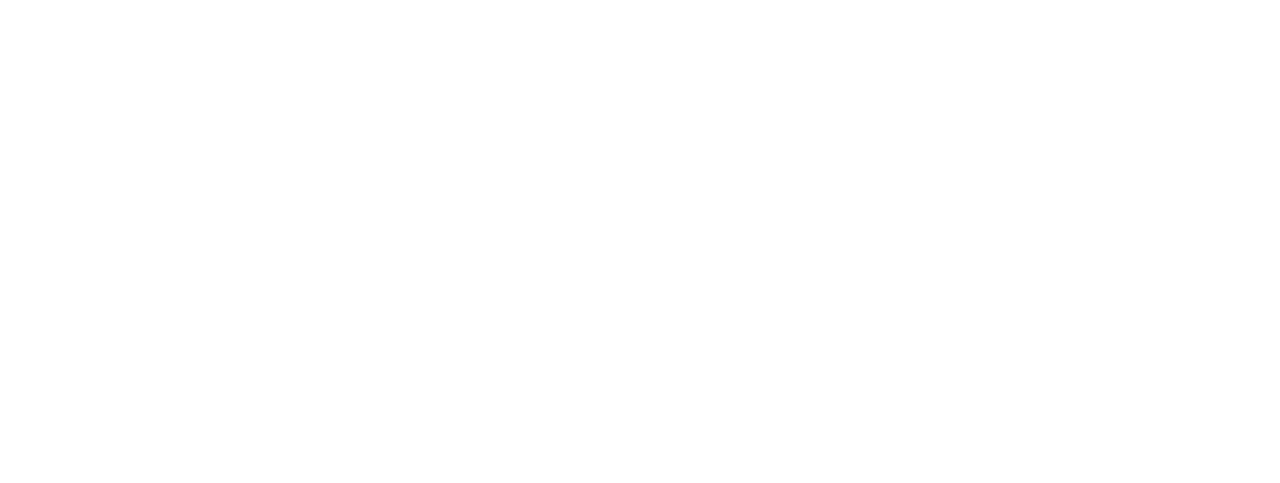
<file: product.html>
<!DOCTYPE html>
<html lang="en">
  <head>
    <meta charset="utf-8" />
    <title>Product|Baker</title>
    <meta content="width=device-width, initial-scale=1.0" name="viewport" />
    <meta content="" name="keywords" />
    <meta content="" name="description" />

    <!-- Favicon -->
    <link href="img/product-1.jpg" rel="icon" />

    <!-- Google Web Fonts -->
    <link rel="preconnect" href="https://fonts.googleapis.com" />
    <link rel="preconnect" href="https://fonts.gstatic.com" crossorigin />
    <link
      href="https://fonts.googleapis.com/css2?family=Roboto:wght@400;500&family=Playfair+Display:wght@600;700&display=swap"
      rel="stylesheet"
    />

    <!-- Icon Font Stylesheet -->
    <link
      href="https://cdnjs.cloudflare.com/ajax/libs/font-awesome/5.10.0/css/all.min.css"
      rel="stylesheet"
    />
    <link
      href="https://cdn.jsdelivr.net/npm/bootstrap-icons@1.4.1/font/bootstrap-icons.css"
      rel="stylesheet"
    />

    <!-- Libraries Stylesheet -->
    <link href="lib/animate/animate.min.css" rel="stylesheet" />
    <link href="lib/owlcarousel/assets/owl.carousel.min.css" rel="stylesheet" />

    <!-- Customized Bootstrap Stylesheet -->
    <link href="css/bootstrap.min.css" rel="stylesheet" />

    <!-- Template Stylesheet -->
    <link href="css/style.css" rel="stylesheet" />
  </head>

  <body>
    <!-- Spinner Start -->
    <div
      id="spinner"
      class="show bg-white position-fixed translate-middle w-100 vh-100 top-50 start-50 d-flex align-items-center justify-content-center"
    >
      <div class="spinner-grow text-primary" role="status"></div>
    </div>
    <!-- Spinner End -->

    <!-- Topbar Start -->
    <div
      class="container-fluid top-bar bg-dark text-light px-0 wow fadeIn"
      data-wow-delay="0.1s"
    >
      <div class="row gx-0 align-items-center d-none d-lg-flex">
        <div class="col-lg-6 px-5 text-start">
          <ol class="breadcrumb mb-0">
            <li class="breadcrumb-item">
              <a class="small text-light" href="#">Home</a>
            </li>
            <li class="breadcrumb-item">
              <a class="small text-light" href="#">Career</a>
            </li>
            <li class="breadcrumb-item">
              <a class="small text-light" href="#">Terms</a>
            </li>
            <li class="breadcrumb-item">
              <a class="small text-light" href="#">Privacy</a>
            </li>
          </ol>
        </div>
        <div class="col-lg-6 px-5 text-end">
          <small>Follow us:</small>
          <div class="h-100 d-inline-flex align-items-center">
            <a class="btn-lg-square text-primary border-end rounded-0" href=""
              ><i class="fab fa-facebook-f"></i
            ></a>
            <a class="btn-lg-square text-primary border-end rounded-0" href=""
              ><i class="fab fa-twitter"></i
            ></a>
            <a class="btn-lg-square text-primary border-end rounded-0" href=""
              ><i class="fab fa-linkedin-in"></i
            ></a>
            <a class="btn-lg-square text-primary pe-0" href=""
              ><i class="fab fa-instagram"></i
            ></a>
          </div>
        </div>
      </div>
    </div>
    <!-- Topbar End -->

    <!-- Navbar Start -->
    <nav
      class="navbar navbar-expand-lg navbar-dark fixed-top py-lg-0 px-lg-5 wow fadeIn"
      data-wow-delay="0.1s"
    >
      <a href="index.html" class="navbar-brand ms-4 ms-lg-0">
        <h1 class="text-primary m-0">Baker</h1>
      </a>
      <button
        type="button"
        class="navbar-toggler me-4"
        data-bs-toggle="collapse"
        data-bs-target="#navbarCollapse"
      >
        <span class="navbar-toggler-icon"></span>
      </button>
      <div class="collapse navbar-collapse" id="navbarCollapse">
        <div class="navbar-nav mx-auto p-4 p-lg-0">
          <a href="index.html" class="nav-item nav-link">Home</a>
          <a href="about.html" class="nav-item nav-link">About</a>
          <a href="service.html" class="nav-item nav-link">Services</a>
          <a href="product.html" class="nav-item nav-link active">Products</a>
          <a href="contact.html" class="nav-item nav-link">Contact</a>
        </div>
        <div class="d-none d-lg-flex">
          <div
            class="flex-shrink-0 btn-lg-square border border-light rounded-circle"
          >
            <i class="fa fa-phone text-primary"></i>
          </div>
          <div class="ps-3">
            <small class="text-primary mb-0">Call Us</small>
            <p class="text-light fs-5 mb-0">+012 345 6789</p>
          </div>
        </div>
      </div>
    </nav>
    <!-- Navbar End -->
    <!-- Page Header Start -->
    <div
      class="container-fluid page-header py-6 wow fadeIn"
      data-wow-delay="0.1s"
    >
      <div class="container text-center pt-5 pb-3">
        <h1 class="display-4 text-white animated slideInDown mb-3">Products</h1>
        <nav aria-label="breadcrumb animated slideInDown">
          <ol class="breadcrumb justify-content-center mb-0">
            <li class="breadcrumb-item">
              <a class="text-white" href="#">Home</a>
            </li>
            <li class="breadcrumb-item">
              <a class="text-white" href="#">Pages</a>
            </li>
            <li class="breadcrumb-item text-primary active" aria-current="page">
              Products
            </li>
          </ol>
        </nav>
      </div>
    </div>
    <!-- Page Header End -->

    <!-- Product Start -->
    <div class="container-xxl bg-light my-6 py-6 pt-0">
      <div class="container">
        <div
          class="bg-primary text-light rounded-bottom p-5 my-6 mt-0 wow fadeInUp"
          data-wow-delay="0.1s"
        >
          <div class="container">
            <div class="row g-4 align-items-center">
              <div class="col-lg-6">
                <h1 class="display-4 text-light mb-0">
                  The Best Bakery In Your City
                </h1>
              </div>
              <div
                class="col-lg-6 text-lg-end d-flex align-items-center justify-content-lg-end"
              >
                <div class="d-flex align-items-center">
                  <i class="fa fa-phone-alt fa-4x me-3"></i>
                  <div>
                    <p class="fs-5 fw-bold mb-0">Call Us</p>
                    <p class="fs-1 fw-bold mb-0">+012 345 6789</p>
                  </div>
                </div>
              </div>
            </div>
          </div>
        </div>
        <div
          class="text-center mx-auto mb-5 wow fadeInUp"
          data-wow-delay="0.1s"
          style="max-width: 500px"
        >
          <p class="text-primary text-uppercase mb-2">// Bakery Products</p>
          <h1 class="display-6 mb-4">
            Explore The Categories Of Our Bakery Products
          </h1>
        </div>
        <div class="row g-4">
          <!-- Looping 12 products -->
          <!-- Cake, Bread, Cookies Repeated with Different Price and Text -->
          <!-- Product 1 -->
          <div class="col-lg-4 col-md-6 wow fadeInUp" data-wow-delay="0.1s">
            <div
              class="product-item d-flex flex-column bg-white rounded overflow-hidden h-100"
            >
              <div class="text-center p-4">
                <div
                  class="d-inline-block border border-primary rounded-pill px-3 mb-3"
                >
                  $10 - $50
                </div>
                <h3 class="mb-3">Cake</h3>
                <span
                  >Special Birthday Cakes, perfect for your celebrations!</span
                >
              </div>
              <div class="position-relative mt-auto">
                <img class="img-fluid" src="img/product-1.jpg" alt="Cake" />
              </div>
            </div>
          </div>
          <!-- Product 2 -->
          <div class="col-lg-4 col-md-6 wow fadeInUp" data-wow-delay="0.2s">
            <div
              class="product-item d-flex flex-column bg-white rounded overflow-hidden h-100"
            >
              <div class="text-center p-4">
                <div
                  class="d-inline-block border border-primary rounded-pill px-3 mb-3"
                >
                  $15 - $65
                </div>
                <h3 class="mb-3">Bread</h3>
                <span
                  >Fresh multi-grain bread for a healthy start to your
                  day.</span
                >
              </div>
              <div class="position-relative mt-auto">
                <img class="img-fluid" src="img/product-2.jpg" alt="Bread" />
              </div>
            </div>
          </div>
          <!-- Product 3 -->
          <div class="col-lg-4 col-md-6 wow fadeInUp" data-wow-delay="0.3s">
            <div
              class="product-item d-flex flex-column bg-white rounded overflow-hidden h-100"
            >
              <div class="text-center p-4">
                <div
                  class="d-inline-block border border-primary rounded-pill px-3 mb-3"
                >
                  $5 - $30
                </div>
                <h4 class="mb-3">Cookies</h4>
                <span>Crunchy chocolate chip cookies, baked fresh daily.</span>
              </div>
              <div class="position-relative mt-auto">
                <img class="img-fluid" src="img/product-3.jpg" alt="Cookies" />
              </div>
            </div>
          </div>
          <!-- Product 4 -->
          <div class="col-lg-4 col-md-6 wow fadeInUp" data-wow-delay="0.4s">
            <div
              class="product-item d-flex flex-column bg-white rounded overflow-hidden h-100"
            >
              <div class="text-center p-4">
                <div
                  class="d-inline-block border border-primary rounded-pill px-3 mb-3"
                >
                  $12 - $40
                </div>
                <h3 class="mb-3">Cake</h3>
                <span>Red Velvet Cakes, perfect for dessert lovers!</span>
              </div>
              <div class="position-relative mt-auto">
                <img class="img-fluid" src="img/product-1.jpg" alt="Cake" />
              </div>
            </div>
          </div>
          <!-- Product 5 -->
          <div class="col-lg-4 col-md-6 wow fadeInUp" data-wow-delay="0.5s">
            <div
              class="product-item d-flex flex-column bg-white rounded overflow-hidden h-100"
            >
              <div class="text-center p-4">
                <div
                  class="d-inline-block border border-primary rounded-pill px-3 mb-3"
                >
                  $8 - $20
                </div>
                <h3 class="mb-3">Bread</h3>
                <span>Whole wheat bread for a wholesome experience.</span>
              </div>
              <div class="position-relative mt-auto">
                <img class="img-fluid" src="img/product-2.jpg" alt="Bread" />
              </div>
            </div>
          </div>
          <!-- Product 6 -->
          <div class="col-lg-4 col-md-6 wow fadeInUp" data-wow-delay="0.6s">
            <div
              class="product-item d-flex flex-column bg-white rounded overflow-hidden h-100"
            >
              <div class="text-center p-4">
                <div
                  class="d-inline-block border border-primary rounded-pill px-3 mb-3"
                >
                  $6 - $25
                </div>
                <h4 class="mb-3">Cookies</h4>
                <span
                  >Vanilla-flavored cookies, a sweet treat for any time.</span
                >
              </div>
              <div class="position-relative mt-auto">
                <img class="img-fluid" src="img/product-3.jpg" alt="Cookies" />
              </div>
            </div>
          </div>
          <!-- Product 7 -->
          <div class="col-lg-4 col-md-6 wow fadeInUp" data-wow-delay="0.7s">
            <div
              class="product-item d-flex flex-column bg-white rounded overflow-hidden h-100"
            >
              <div class="text-center p-4">
                <div
                  class="d-inline-block border border-primary rounded-pill px-3 mb-3"
                >
                  $20 - $75
                </div>
                <h3 class="mb-3">Cake</h3>
                <span
                  >Chocolate Cakes, rich and indulgent for special
                  occasions.</span
                >
              </div>
              <div class="position-relative mt-auto">
                <img class="img-fluid" src="img/product-1.jpg" alt="Cake" />
              </div>
            </div>
          </div>
          <!-- Product 8 -->
          <div class="col-lg-4 col-md-6 wow fadeInUp" data-wow-delay="0.8s">
            <div
              class="product-item d-flex flex-column bg-white rounded overflow-hidden h-100"
            >
              <div class="text-center p-4">
                <div
                  class="d-inline-block border border-primary rounded-pill px-3 mb-3"
                >
                  $10 - $30
                </div>
                <h3 class="mb-3">Bread</h3>
                <span>Gluten-free bread for special dietary needs.</span>
              </div>
              <div class="position-relative mt-auto">
                <img class="img-fluid" src="img/product-2.jpg" alt="Bread" />
              </div>
            </div>
          </div>
          <!-- Product 9 -->
          <div class="col-lg-4 col-md-6 wow fadeInUp" data-wow-delay="0.9s">
            <div
              class="product-item d-flex flex-column bg-white rounded overflow-hidden h-100"
            >
              <div class="text-center p-4">
                <div
                  class="d-inline-block border border-primary rounded-pill px-3 mb-3"
                >
                  $5 - $18
                </div>
                <h4 class="mb-3">Cookies</h4>
                <span>Butter cookies, soft and delicious for every bite.</span>
              </div>
              <div class="position-relative mt-auto">
                <img class="img-fluid" src="img/product-3.jpg" alt="Cookies" />
              </div>
            </div>
          </div>
          <!-- Product 10 -->
          <div class="col-lg-4 col-md-6 wow fadeInUp" data-wow-delay="1.0s">
            <div
              class="product-item d-flex flex-column bg-white rounded overflow-hidden h-100"
            >
              <div class="text-center p-4">
                <div
                  class="d-inline-block border border-primary rounded-pill px-3 mb-3"
                >
                  $15 - $55
                </div>
                <h3 class="mb-3">Cake</h3>
                <span
                  >Fruit Cakes, fresh and fruity for a refreshing taste.</span
                >
              </div>
              <div class="position-relative mt-auto">
                <img class="img-fluid" src="img/product-1.jpg" alt="Cake" />
              </div>
            </div>
          </div>
          <!-- Product 11 -->
          <div class="col-lg-4 col-md-6 wow fadeInUp" data-wow-delay="1.1s">
            <div
              class="product-item d-flex flex-column bg-white rounded overflow-hidden h-100"
            >
              <div class="text-center p-4">
                <div
                  class="d-inline-block border border-primary rounded-pill px-3 mb-3"
                >
                  $7 - $22
                </div>
                <h3 class="mb-3">Bread</h3>
                <span>Classic white bread, a staple for every meal.</span>
              </div>
              <div class="position-relative mt-auto">
                <img class="img-fluid" src="img/product-2.jpg" alt="Bread" />
              </div>
            </div>
          </div>
          <!-- Product 12 -->
          <div class="col-lg-4 col-md-6 wow fadeInUp" data-wow-delay="1.2s">
            <div
              class="product-item d-flex flex-column bg-white rounded overflow-hidden h-100"
            >
              <div class="text-center p-4">
                <div
                  class="d-inline-block border border-primary rounded-pill px-3 mb-3"
                >
                  $6 - $26
                </div>
                <h4 class="mb-3">Cookies</h4>
                <span>Oatmeal cookies, a healthy snack for anytime.</span>
              </div>
              <div class="position-relative mt-auto">
                <img class="img-fluid" src="img/product-3.jpg" alt="Cookies" />
              </div>
            </div>
          </div>
        </div>
      </div>
    </div>

    <!-- Footer Start -->
    <div
      class="container-fluid bg-dark text-light footer my-6 mb-0 py-5 wow fadeIn"
      data-wow-delay="0.1s"
    >
      <div class="container py-5">
        <div class="row g-5">
          <div class="col-lg-4 col-md-6">
            <h4 class="text-light mb-4">Office Address</h4>
            <p class="mb-2">
              <i class="fa fa-map-marker-alt me-3"></i>456, Springfield, Uk
            </p>
            <p class="mb-2">
              <i class="fa fa-phone-alt me-3"></i>+123 456 7890
            </p>
            <p class="mb-2">
              <i class="fa fa-envelope me-3"></i>info@baker.com
            </p>
            <div class="d-flex pt-2">
              <a
                class="btn btn-square btn-outline-light rounded-circle me-1"
                href="#"
                aria-label="Twitter"
              >
                <i class="fab fa-twitter"></i>
              </a>
              <a
                class="btn btn-square btn-outline-light rounded-circle me-1"
                href="#"
                aria-label="Facebook"
              >
                <i class="fab fa-facebook-f"></i>
              </a>
              <a
                class="btn btn-square btn-outline-light rounded-circle me-1"
                href="#"
                aria-label="YouTube"
              >
                <i class="fab fa-youtube"></i>
              </a>
              <a
                class="btn btn-square btn-outline-light rounded-circle me-0"
                href="#"
                aria-label="LinkedIn"
              >
                <i class="fab fa-linkedin-in"></i>
              </a>
            </div>
          </div>
          <div class="col-lg-4 col-md-6">
            <h4 class="text-light mb-4">Quick Links</h4>
            <a class="btn btn-link text-light" href="about.html">About Us</a>
            <a class="btn btn-link text-light" href="contact.html"
              >Contact Us</a
            >
            <a class="btn btn-link text-light" href="service.html"
              >Our Services</a
            >
            <a class="btn btn-link text-light" href="product.html">Product</a>
            <a class="btn btn-link text-light" href="contact.html">Support</a>
          </div>
          <div class="col-lg-4 col-md-6">
            <h4 class="text-light mb-4">Photo Gallery</h4>
            <div class="row g-2">
              <div class="col-6 col-lg-4 mb-2">
                <a
                  href="img/product-1.jpg"
                  data-lightbox="gallery"
                  data-title="Product 1"
                >
                  <img
                    class="img-fluid bg-light rounded p-2"
                    src="img/product-1.jpg"
                    alt="Image"
                    style="
                      width: 100%;
                      height: auto;
                      max-height: 200px;
                      object-fit: cover;
                    "
                  />
                </a>
              </div>
              <div class="col-6 col-lg-4 mb-2">
                <a
                  href="img/product-2.jpg"
                  data-lightbox="gallery"
                  data-title="Product 2"
                >
                  <img
                    class="img-fluid bg-light rounded p-2"
                    src="img/product-2.jpg"
                    alt="Image"
                    style="
                      width: 100%;
                      height: auto;
                      max-height: 200px;
                      object-fit: cover;
                    "
                  />
                </a>
              </div>
              <div class="col-6 col-lg-4 mb-2">
                <a
                  href="img/product-3.jpg"
                  data-lightbox="gallery"
                  data-title="Product 3"
                >
                  <img
                    class="img-fluid bg-light rounded p-2"
                    src="img/product-3.jpg"
                    alt="Image"
                    style="
                      width: 100%;
                      height: auto;
                      max-height: 200px;
                      object-fit: cover;
                    "
                  />
                </a>
              </div>
              <div class="col-6 col-lg-4 mb-2">
                <a
                  href="img/product-3.jpg"
                  data-lightbox="gallery"
                  data-title="Product 4"
                >
                  <img
                    class="img-fluid bg-light rounded p-2"
                    src="img/product-3.jpg"
                    alt="Image"
                    style="
                      width: 100%;
                      height: auto;
                      max-height: 200px;
                      object-fit: cover;
                    "
                  />
                </a>
              </div>
              <div class="col-6 col-lg-4 mb-2">
                <a
                  href="img/product-1.jpg"
                  data-lightbox="gallery"
                  data-title="Product 5"
                >
                  <img
                    class="img-fluid bg-light rounded p-2"
                    src="img/product-1.jpg"
                    alt="Image"
                    style="
                      width: 100%;
                      height: auto;
                      max-height: 200px;
                      object-fit: cover;
                    "
                  />
                </a>
              </div>
              <div class="col-6 col-lg-4 mb-2">
                <a
                  href="img/product-2.jpg"
                  data-lightbox="gallery"
                  data-title="Product 6"
                >
                  <img
                    class="img-fluid bg-light rounded p-2"
                    src="img/product-2.jpg"
                    alt="Image"
                    style="
                      width: 100%;
                      height: auto;
                      max-height: 200px;
                      object-fit: cover;
                    "
                  />
                </a>
              </div>
            </div>
          </div>
        </div>
      </div>
    </div>
    <!-- Footer End -->

    <!-- Copyright Start -->
    <div
      class="container-fluid copyright text-light py-4 wow fadeIn"
      data-wow-delay="0.1s"
    >
      <div class="container">
        <div class="row">
          <div class="col-md-6 text-center text-md-start mb-3 mb-md-0">
            &copy; <a href="#">BAKER</a>, All Right Reserved.
          </div>
          <div class="col-md-6 text-center text-md-end">
            Designed By
            <a href="https://shahzadalihub.netlify.app">SHAHZAD ALI</a>
          </div>
        </div>
      </div>
    </div>
    <!-- Copyright End -->

    <!-- Back to Top -->
    <a
      href="#"
      class="btn btn-lg btn-primary btn-lg-square rounded-circle back-to-top"
      ><i class="bi bi-arrow-up"></i
    ></a>

    <!-- JavaScript Libraries -->
    <script src="https://code.jquery.com/jquery-3.4.1.min.js"></script>
    <script src="https://cdn.jsdelivr.net/npm/bootstrap@5.0.0/dist/js/bootstrap.bundle.min.js"></script>
    <script src="lib/wow/wow.min.js"></script>
    <script src="lib/easing/easing.min.js"></script>
    <script src="lib/waypoints/waypoints.min.js"></script>
    <script src="lib/counterup/counterup.min.js"></script>
    <script src="lib/owlcarousel/owl.carousel.min.js"></script>

    <!-- Template Javascript -->
    <script src="js/main.js"></script>
  </body>
</html>
</file>
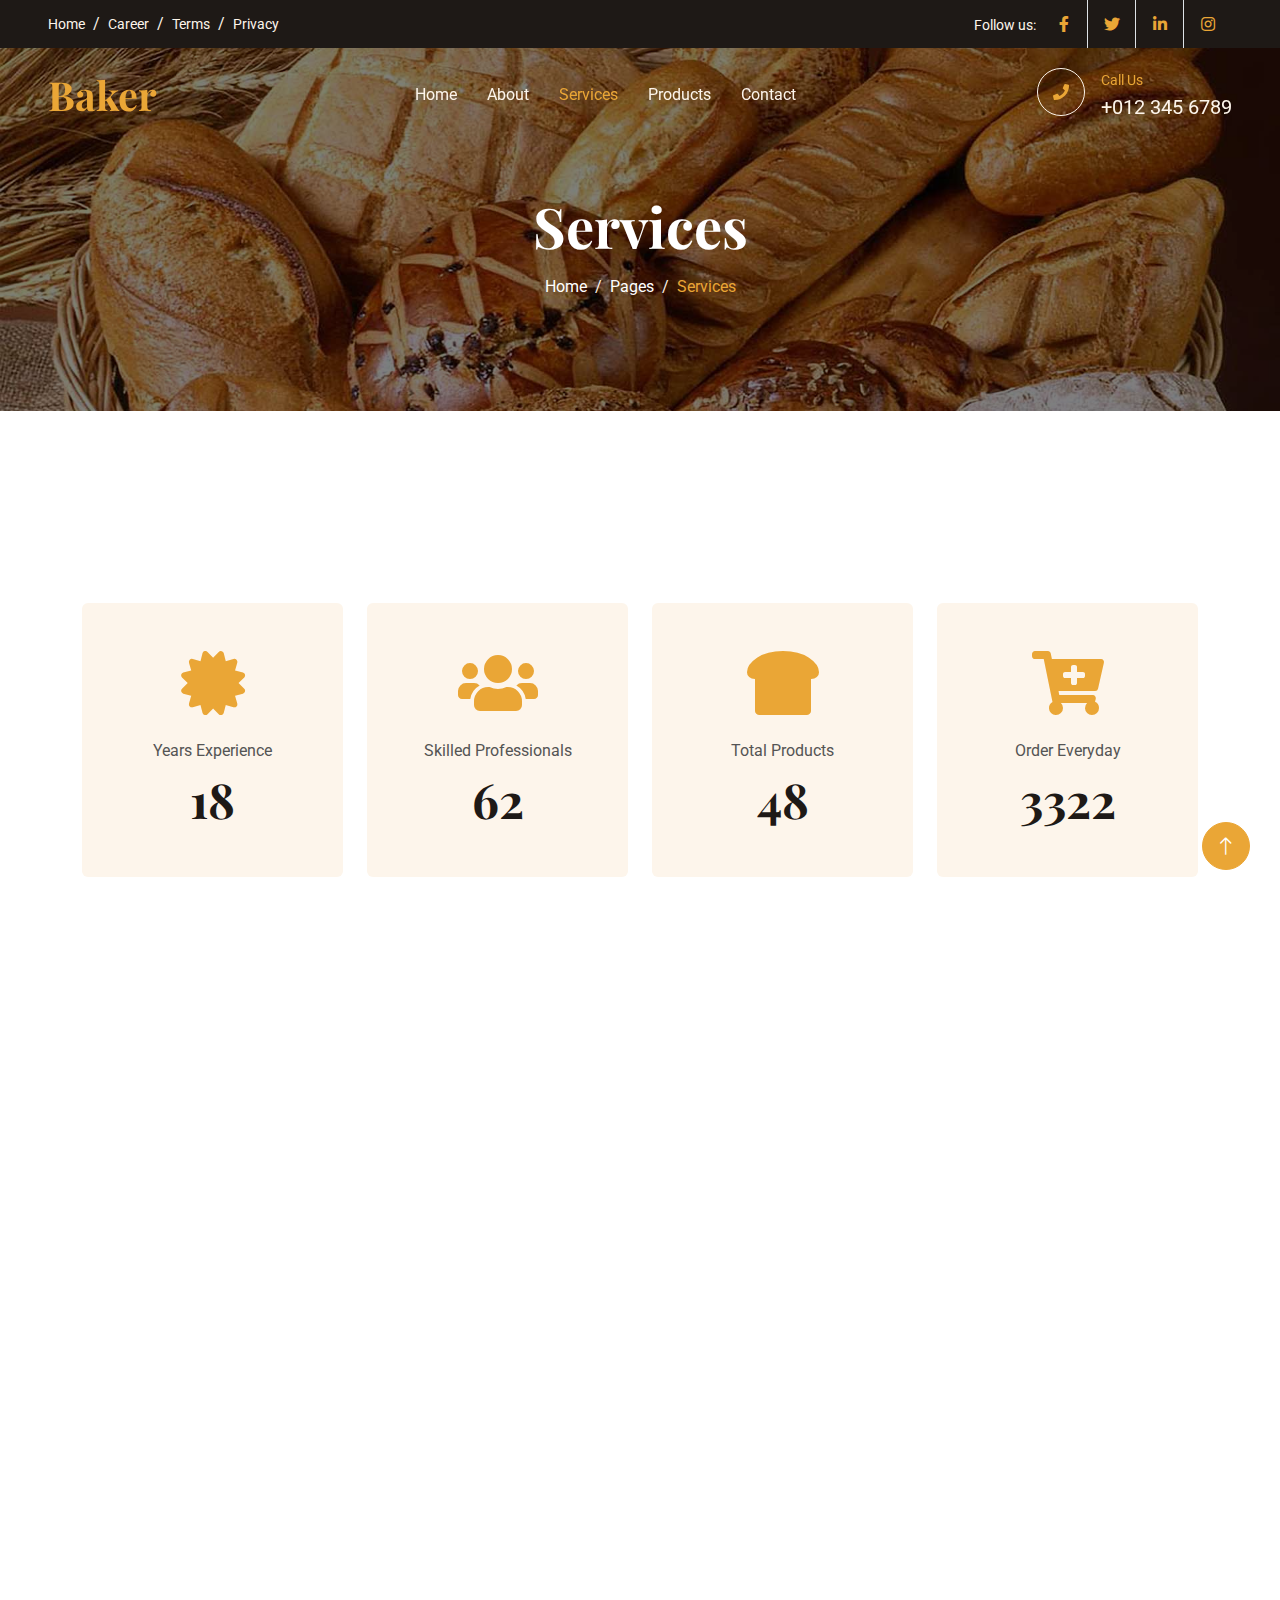
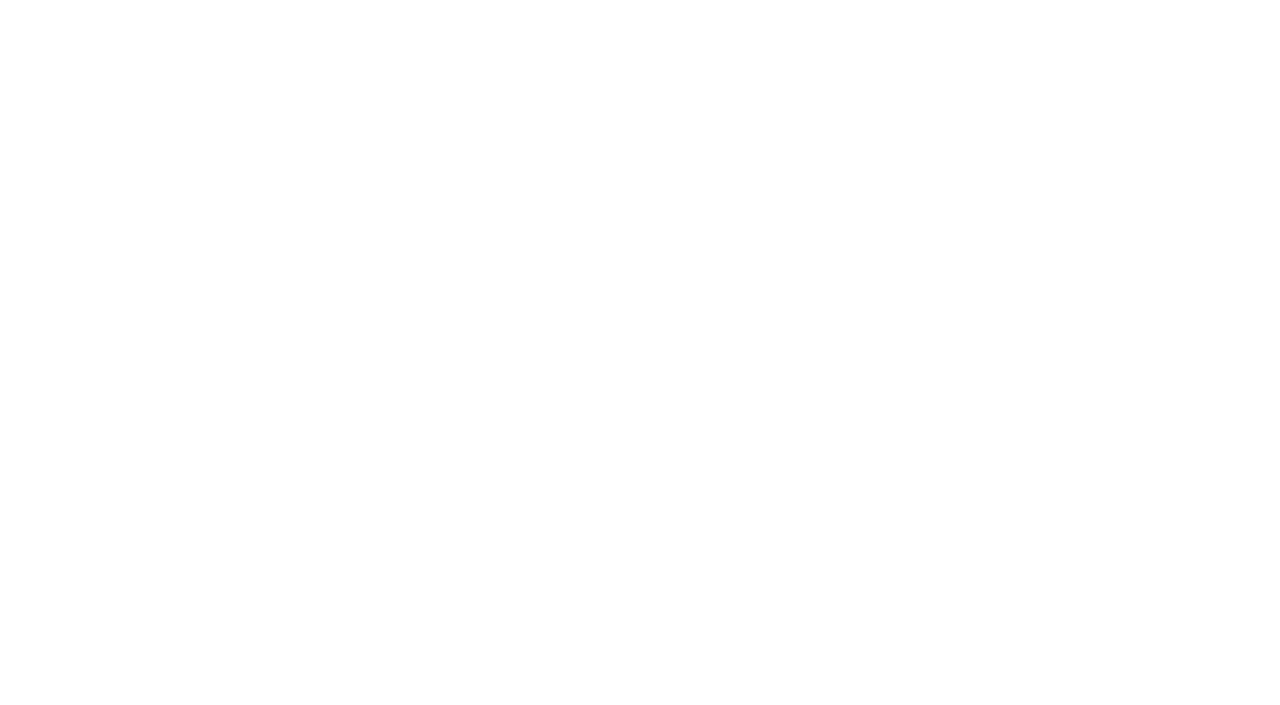
<file: service.html>
<!DOCTYPE html>
<html lang="en">
  <head>
    <meta charset="utf-8" />
    <title>Service|Baker</title>
    <meta content="width=device-width, initial-scale=1.0" name="viewport" />
    <meta content="" name="keywords" />
    <meta content="" name="description" />

    <!-- Favicon -->
    <link href="img/product-1.jpg" rel="icon" />

    <!-- Google Web Fonts -->
    <link rel="preconnect" href="https://fonts.googleapis.com" />
    <link rel="preconnect" href="https://fonts.gstatic.com" crossorigin />
    <link
      href="https://fonts.googleapis.com/css2?family=Roboto:wght@400;500&family=Playfair+Display:wght@600;700&display=swap"
      rel="stylesheet"
    />

    <!-- Icon Font Stylesheet -->
    <link
      href="https://cdnjs.cloudflare.com/ajax/libs/font-awesome/5.10.0/css/all.min.css"
      rel="stylesheet"
    />
    <link
      href="https://cdn.jsdelivr.net/npm/bootstrap-icons@1.4.1/font/bootstrap-icons.css"
      rel="stylesheet"
    />

    <!-- Libraries Stylesheet -->
    <link href="lib/animate/animate.min.css" rel="stylesheet" />
    <link href="lib/owlcarousel/assets/owl.carousel.min.css" rel="stylesheet" />

    <!-- Customized Bootstrap Stylesheet -->
    <link href="css/bootstrap.min.css" rel="stylesheet" />

    <!-- Template Stylesheet -->
    <link href="css/style.css" rel="stylesheet" />
  </head>

  <body>
    <!-- Spinner Start -->
    <div
      id="spinner"
      class="show bg-white position-fixed translate-middle w-100 vh-100 top-50 start-50 d-flex align-items-center justify-content-center"
    >
      <div class="spinner-grow text-primary" role="status"></div>
    </div>
    <!-- Spinner End -->

    <!-- Topbar Start -->
    <div
      class="container-fluid top-bar bg-dark text-light px-0 wow fadeIn"
      data-wow-delay="0.1s"
    >
      <div class="row gx-0 align-items-center d-none d-lg-flex">
        <div class="col-lg-6 px-5 text-start">
          <ol class="breadcrumb mb-0">
            <li class="breadcrumb-item">
              <a class="small text-light" href="#">Home</a>
            </li>
            <li class="breadcrumb-item">
              <a class="small text-light" href="#">Career</a>
            </li>
            <li class="breadcrumb-item">
              <a class="small text-light" href="#">Terms</a>
            </li>
            <li class="breadcrumb-item">
              <a class="small text-light" href="#">Privacy</a>
            </li>
          </ol>
        </div>
        <div class="col-lg-6 px-5 text-end">
          <small>Follow us:</small>
          <div class="h-100 d-inline-flex align-items-center">
            <a class="btn-lg-square text-primary border-end rounded-0" href=""
              ><i class="fab fa-facebook-f"></i
            ></a>
            <a class="btn-lg-square text-primary border-end rounded-0" href=""
              ><i class="fab fa-twitter"></i
            ></a>
            <a class="btn-lg-square text-primary border-end rounded-0" href=""
              ><i class="fab fa-linkedin-in"></i
            ></a>
            <a class="btn-lg-square text-primary pe-0" href=""
              ><i class="fab fa-instagram"></i
            ></a>
          </div>
        </div>
      </div>
    </div>
    <!-- Topbar End -->

    <!-- Navbar Start -->
    <nav
      class="navbar navbar-expand-lg navbar-dark fixed-top py-lg-0 px-lg-5 wow fadeIn"
      data-wow-delay="0.1s"
    >
      <a href="index.html" class="navbar-brand ms-4 ms-lg-0">
        <h1 class="text-primary m-0">Baker</h1>
      </a>
      <button
        type="button"
        class="navbar-toggler me-4"
        data-bs-toggle="collapse"
        data-bs-target="#navbarCollapse"
      >
        <span class="navbar-toggler-icon"></span>
      </button>
      <div class="collapse navbar-collapse" id="navbarCollapse">
        <div class="navbar-nav mx-auto p-4 p-lg-0">
          <a href="index.html" class="nav-item nav-link">Home</a>
          <a href="about.html" class="nav-item nav-link">About</a>
          <a href="service.html" class="nav-item nav-link active">Services</a>
          <a href="product.html" class="nav-item nav-link">Products</a>
          <a href="contact.html" class="nav-item nav-link">Contact</a>
        </div>
        <div class="d-none d-lg-flex">
          <div
            class="flex-shrink-0 btn-lg-square border border-light rounded-circle"
          >
            <i class="fa fa-phone text-primary"></i>
          </div>
          <div class="ps-3">
            <small class="text-primary mb-0">Call Us</small>
            <p class="text-light fs-5 mb-0">+012 345 6789</p>
          </div>
        </div>
      </div>
    </nav>
    <!-- Navbar End -->
    <!-- Page Header Start -->
    <div
      class="container-fluid page-header py-6 wow fadeIn"
      data-wow-delay="0.1s"
    >
      <div class="container text-center pt-5 pb-3">
        <h1 class="display-4 text-white animated slideInDown mb-3">Services</h1>
        <nav aria-label="breadcrumb animated slideInDown">
          <ol class="breadcrumb justify-content-center mb-0">
            <li class="breadcrumb-item">
              <a class="text-white" href="#">Home</a>
            </li>
            <li class="breadcrumb-item">
              <a class="text-white" href="#">Pages</a>
            </li>
            <li class="breadcrumb-item text-primary active" aria-current="page">
              Services
            </li>
          </ol>
        </nav>
      </div>
    </div>
    <!-- Page Header End -->

    <!-- Facts Start -->
    <div class="container-xxl py-6">
      <div class="container">
        <div class="row g-4">
          <div class="col-lg-3 col-md-6 wow fadeIn" data-wow-delay="0.1s">
            <div class="fact-item bg-light rounded text-center h-100 p-5">
              <i class="fa fa-certificate fa-4x text-primary mb-4"></i>
              <p class="mb-2">Years Experience</p>
              <h1 class="display-5 mb-0" data-toggle="counter-up">50</h1>
            </div>
          </div>
          <div class="col-lg-3 col-md-6 wow fadeIn" data-wow-delay="0.3s">
            <div class="fact-item bg-light rounded text-center h-100 p-5">
              <i class="fa fa-users fa-4x text-primary mb-4"></i>
              <p class="mb-2">Skilled Professionals</p>
              <h1 class="display-5 mb-0" data-toggle="counter-up">175</h1>
            </div>
          </div>
          <div class="col-lg-3 col-md-6 wow fadeIn" data-wow-delay="0.5s">
            <div class="fact-item bg-light rounded text-center h-100 p-5">
              <i class="fa fa-bread-slice fa-4x text-primary mb-4"></i>
              <p class="mb-2">Total Products</p>
              <h1 class="display-5 mb-0" data-toggle="counter-up">135</h1>
            </div>
          </div>
          <div class="col-lg-3 col-md-6 wow fadeIn" data-wow-delay="0.7s">
            <div class="fact-item bg-light rounded text-center h-100 p-5">
              <i class="fa fa-cart-plus fa-4x text-primary mb-4"></i>
              <p class="mb-2">Order Everyday</p>
              <h1 class="display-5 mb-0" data-toggle="counter-up">9357</h1>
            </div>
          </div>
        </div>
      </div>
    </div>
    <!-- Facts End -->
    <!-- Service Start -->
    <div class="container-xxl py-6">
      <div class="container">
        <div class="row g-5">
          <div class="col-lg-6 wow fadeInUp" data-wow-delay="0.1s">
            <p class="text-primary text-uppercase mb-2">// Our Services</p>
            <h1 class="display-6 mb-4">Delightful Treats Just for You</h1>
            <p class="mb-5">
              From freshly baked breads to custom cakes, we take pride in
              offering a range of delicious baked goods made with love and
              quality ingredients. Explore our services and find out what makes
              us your go-to bakery!
            </p>
            <div class="row gy-5 gx-4">
              <div class="col-sm-6 wow fadeIn" data-wow-delay="0.1s">
                <div class="d-flex align-items-center mb-3">
                  <div
                    class="flex-shrink-0 btn-square bg-primary rounded-circle me-3"
                  >
                    <i class="fa fa-bread-slice text-white"></i>
                  </div>
                  <h5 class="mb-0">Quality Products</h5>
                </div>
                <span
                  >Enjoy our wide selection of freshly baked goods made from the
                  finest ingredients.</span
                >
              </div>
              <div class="col-sm-6 wow fadeIn" data-wow-delay="0.2s">
                <div class="d-flex align-items-center mb-3">
                  <div
                    class="flex-shrink-0 btn-square bg-primary rounded-circle me-3"
                  >
                    <i class="fa fa-birthday-cake text-white"></i>
                  </div>
                  <h5 class="mb-0">Custom Products</h5>
                </div>
                <span
                  >We create personalized cakes and pastries for your special
                  occasions.</span
                >
              </div>
              <div class="col-sm-6 wow fadeIn" data-wow-delay="0.3s">
                <div class="d-flex align-items-center mb-3">
                  <div
                    class="flex-shrink-0 btn-square bg-primary rounded-circle me-3"
                  >
                    <i class="fa fa-cart-plus text-white"></i>
                  </div>
                  <h5 class="mb-0">Online Order</h5>
                </div>
                <span
                  >Order your favorite baked goods online and have them
                  delivered right to your door.</span
                >
              </div>
              <div class="col-sm-6 wow fadeIn" data-wow-delay="0.4s">
                <div class="d-flex align-items-center mb-3">
                  <div
                    class="flex-shrink-0 btn-square bg-primary rounded-circle me-3"
                  >
                    <i class="fa fa-truck text-white"></i>
                  </div>
                  <h5 class="mb-0">Home Delivery</h5>
                </div>
                <span
                  >Convenient delivery options to bring our bakery treats to
                  you.</span
                >
              </div>
            </div>
          </div>
          <div class="col-lg-6 wow fadeInUp" data-wow-delay="0.5s">
            <div class="row img-twice position-relative h-100">
              <div class="col-6">
                <img
                  class="img-fluid rounded"
                  src="img/service-1.jpg"
                  alt="Bakery Items"
                />
              </div>
              <div class="col-6 align-self-end">
                <img
                  class="img-fluid rounded"
                  src="img/service-2.jpg"
                  alt="Custom Cakes"
                />
              </div>
            </div>
          </div>
        </div>
      </div>
    </div>
    <!-- Service End -->

    <!-- Footer Start -->
    <div
      class="container-fluid bg-dark text-light footer my-6 mb-0 py-5 wow fadeIn"
      data-wow-delay="0.1s"
    >
      <div class="container py-5">
        <div class="row g-5">
          <div class="col-lg-4 col-md-6">
            <h4 class="text-light mb-4">Office Address</h4>
            <p class="mb-2">
              <i class="fa fa-map-marker-alt me-3"></i>456, Springfield, Uk
            </p>
            <p class="mb-2">
              <i class="fa fa-phone-alt me-3"></i>+123 456 7890
            </p>
            <p class="mb-2">
              <i class="fa fa-envelope me-3"></i>info@baker.com
            </p>
            <div class="d-flex pt-2">
              <a
                class="btn btn-square btn-outline-light rounded-circle me-1"
                href="#"
                aria-label="Twitter"
              >
                <i class="fab fa-twitter"></i>
              </a>
              <a
                class="btn btn-square btn-outline-light rounded-circle me-1"
                href="#"
                aria-label="Facebook"
              >
                <i class="fab fa-facebook-f"></i>
              </a>
              <a
                class="btn btn-square btn-outline-light rounded-circle me-1"
                href="#"
                aria-label="YouTube"
              >
                <i class="fab fa-youtube"></i>
              </a>
              <a
                class="btn btn-square btn-outline-light rounded-circle me-0"
                href="#"
                aria-label="LinkedIn"
              >
                <i class="fab fa-linkedin-in"></i>
              </a>
            </div>
          </div>
          <div class="col-lg-4 col-md-6">
            <h4 class="text-light mb-4">Quick Links</h4>
            <a class="btn btn-link text-light" href="about.html">About Us</a>
            <a class="btn btn-link text-light" href="contact.html"
              >Contact Us</a
            >
            <a class="btn btn-link text-light" href="service.html"
              >Our Services</a
            >
            <a class="btn btn-link text-light" href="product.html">Product</a>
            <a class="btn btn-link text-light" href="contact.html">Support</a>
          </div>
          <div class="col-lg-4 col-md-6">
            <h4 class="text-light mb-4">Photo Gallery</h4>
            <div class="row g-2">
              <div class="col-6 col-lg-4 mb-2">
                <a
                  href="img/product-1.jpg"
                  data-lightbox="gallery"
                  data-title="Product 1"
                >
                  <img
                    class="img-fluid bg-light rounded p-2"
                    src="img/product-1.jpg"
                    alt="Image"
                    style="
                      width: 100%;
                      height: auto;
                      max-height: 200px;
                      object-fit: cover;
                    "
                  />
                </a>
              </div>
              <div class="col-6 col-lg-4 mb-2">
                <a
                  href="img/product-2.jpg"
                  data-lightbox="gallery"
                  data-title="Product 2"
                >
                  <img
                    class="img-fluid bg-light rounded p-2"
                    src="img/product-2.jpg"
                    alt="Image"
                    style="
                      width: 100%;
                      height: auto;
                      max-height: 200px;
                      object-fit: cover;
                    "
                  />
                </a>
              </div>
              <div class="col-6 col-lg-4 mb-2">
                <a
                  href="img/product-3.jpg"
                  data-lightbox="gallery"
                  data-title="Product 3"
                >
                  <img
                    class="img-fluid bg-light rounded p-2"
                    src="img/product-3.jpg"
                    alt="Image"
                    style="
                      width: 100%;
                      height: auto;
                      max-height: 200px;
                      object-fit: cover;
                    "
                  />
                </a>
              </div>
              <div class="col-6 col-lg-4 mb-2">
                <a
                  href="img/product-3.jpg"
                  data-lightbox="gallery"
                  data-title="Product 4"
                >
                  <img
                    class="img-fluid bg-light rounded p-2"
                    src="img/product-3.jpg"
                    alt="Image"
                    style="
                      width: 100%;
                      height: auto;
                      max-height: 200px;
                      object-fit: cover;
                    "
                  />
                </a>
              </div>
              <div class="col-6 col-lg-4 mb-2">
                <a
                  href="img/product-1.jpg"
                  data-lightbox="gallery"
                  data-title="Product 5"
                >
                  <img
                    class="img-fluid bg-light rounded p-2"
                    src="img/product-1.jpg"
                    alt="Image"
                    style="
                      width: 100%;
                      height: auto;
                      max-height: 200px;
                      object-fit: cover;
                    "
                  />
                </a>
              </div>
              <div class="col-6 col-lg-4 mb-2">
                <a
                  href="img/product-2.jpg"
                  data-lightbox="gallery"
                  data-title="Product 6"
                >
                  <img
                    class="img-fluid bg-light rounded p-2"
                    src="img/product-2.jpg"
                    alt="Image"
                    style="
                      width: 100%;
                      height: auto;
                      max-height: 200px;
                      object-fit: cover;
                    "
                  />
                </a>
              </div>
            </div>
          </div>
        </div>
      </div>
    </div>
    <!-- Footer End -->

    <!-- Copyright Start -->
    <div
      class="container-fluid copyright text-light py-4 wow fadeIn"
      data-wow-delay="0.1s"
    >
      <div class="container">
        <div class="row">
          <div class="col-md-6 text-center text-md-start mb-3 mb-md-0">
            &copy; <a href="#">BAKER</a>, All Right Reserved.
          </div>
          <div class="col-md-6 text-center text-md-end">
            Designed By
            <a href="https://shahzadalihub.netlify.app">SHAHZAD ALI</a>
          </div>
        </div>
      </div>
    </div>
    <!-- Copyright End -->

    <!-- Back to Top -->
    <a
      href="#"
      class="btn btn-lg btn-primary btn-lg-square rounded-circle back-to-top"
      ><i class="bi bi-arrow-up"></i
    ></a>

    <!-- JavaScript Libraries -->
    <script src="https://code.jquery.com/jquery-3.4.1.min.js"></script>
    <script src="https://cdn.jsdelivr.net/npm/bootstrap@5.0.0/dist/js/bootstrap.bundle.min.js"></script>
    <script src="lib/wow/wow.min.js"></script>
    <script src="lib/easing/easing.min.js"></script>
    <script src="lib/waypoints/waypoints.min.js"></script>
    <script src="lib/counterup/counterup.min.js"></script>
    <script src="lib/owlcarousel/owl.carousel.min.js"></script>

    <!-- Template Javascript -->
    <script src="js/main.js"></script>
  </body>
</html>
</file>
<file: css/style.css>
/********** Template CSS **********/
:root {
    --primary: #EAA636;
    --secondary: #545454;
    --light: #FDF5EB;
    --dark: #1E1916;
}

h4,
h5,
h6,
.h4,
.h5,
.h6 {
    font-weight: 600 !important;
}

.py-6 {
    padding-top: 6rem;
    padding-bottom: 6rem;
}

.my-6 {
    margin-top: 6rem;
    margin-bottom: 6rem;
}

.back-to-top {
    position: fixed;
    display: none;
    right: 30px;
    bottom: 30px;
    z-index: 99;
}


/*** Spinner ***/
#spinner {
    opacity: 0;
    visibility: hidden;
    transition: opacity .5s ease-out, visibility 0s linear .5s;
    z-index: 99999;
}

#spinner.show {
    transition: opacity .5s ease-out, visibility 0s linear 0s;
    visibility: visible;
    opacity: 1;
}


/*** Button ***/
.btn {
    font-weight: 500;
    transition: .5s;
}

.btn.btn-primary {
    color: #FFFFFF;
}

.btn-square {
    width: 38px;
    height: 38px;
}

.btn-sm-square {
    width: 32px;
    height: 32px;
}

.btn-lg-square {
    width: 48px;
    height: 48px;
}

.btn-square,
.btn-sm-square,
.btn-lg-square {
    padding: 0;
    display: flex;
    align-items: center;
    justify-content: center;
    font-weight: normal;
}


/*** Navbar ***/
.navbar .dropdown-toggle::after {
    border: none;
    content: "\f107";
    font-family: "Font Awesome 5 Free";
    font-weight: 900;
    vertical-align: middle;
    margin-left: 8px;
}

.navbar .navbar-nav .nav-link {
    padding: 35px 15px;
    color: var(--light);
    outline: none;
}

.navbar .navbar-nav .nav-link:hover,
.navbar .navbar-nav .nav-link.active {
    color: var(--primary);
}

.navbar.fixed-top {
    transition: .5s;
}

@media (max-width: 991.98px) {
    .navbar .navbar-nav {
        margin-top: 10px;
        border-top: 1px solid rgba(255, 255, 255, .3);
        background: var(--dark);
    }

    .navbar .navbar-nav .nav-link {
        padding: 10px 0;
    }
}

@media (min-width: 992px) {
    .navbar .nav-item .dropdown-menu {
        display: block;
        visibility: hidden;
        top: 100%;
        transform: rotateX(-75deg);
        transform-origin: 0% 0%;
        transition: .5s;
        opacity: 0;
    }

    .navbar .nav-item:hover .dropdown-menu {
        transform: rotateX(0deg);
        visibility: visible;
        transition: .5s;
        opacity: 1;
    }
}


/*** Header ***/
.header-carousel .owl-carousel-inner {
    position: absolute;
    width: 100%;
    height: 100%;
    top: 0;
    left: 0;
    display: flex;
    align-items: center;
    background: rgba(0, 0, 0, .5);
}

@media (max-width: 768px) {
    .header-carousel .owl-carousel-item {
        position: relative;
        min-height: 600px;
    }

    .header-carousel .owl-carousel-item img {
        position: absolute;
        width: 100%;
        height: 100%;
        object-fit: cover;
    }

    .header-carousel .owl-carousel-item p {
        font-size: 16px !important;
    }
}

.header-carousel .owl-nav {
    position: relative;
    width: 80px;
    height: 80px;
    margin: -40px auto 0 auto;
    display: flex;
    justify-content: center;
    align-items: center;
}

.header-carousel .owl-nav::before {
    position: absolute;
    content: "";
    width: 100%;
    height: 100%;
    top: 0;
    left: 0;
    background: #FFFFFF;
    transform: rotate(45deg);
}

.header-carousel .owl-nav .owl-prev,
.header-carousel .owl-nav .owl-next {
    position: relative;
    font-size: 40px;
    color: var(--primary);
    transition: .5s;
    z-index: 1;
}

.header-carousel .owl-nav .owl-prev:hover,
.header-carousel .owl-nav .owl-next:hover {
    color: var(--dark);
}

.page-header {
    margin-bottom: 6rem;
    background: linear-gradient(rgba(0, 0, 0, .5), rgba(0, 0, 0, .5)), url(../img/carousel-1.jpg) center center no-repeat;
    background-size: cover;
}

.breadcrumb-item+.breadcrumb-item::before {
    color: var(--light);
}


/*** Facts ***/
.fact-item {
    transition: .5s;
}

.fact-item:hover {
    margin-top: -10px;
    background: #FFFFFF !important;
    box-shadow: 0 0 45px rgba(0, 0, 0, .07);
}


/*** About ***/
.img-twice::before {
    position: absolute;
    content: "";
    width: 60%;
    height: 80%;
    top: 10%;
    left: 20%;
    background: var(--primary);
    border: 25px solid var(--light);
    border-radius: 6px;
    z-index: -1;
}


/*** Product ***/
.product-item {
    transition: .5s;
}

.product-item:hover {
    background: var(--primary) !important;
}

.product-item:hover * {
    color: var(--light);
}

.product-item:hover .border-primary {
    border-color: var(--light) !important;
}

.product-item .product-overlay {
    position: absolute;
    width: 100%;
    height: 0;
    top: 0;
    left: 0;
    display: flex;
    align-items: center;
    justify-content: center;
    background: rgba(0, 0, 0, .5);
    overflow: hidden;
    opacity: 0;
    transition: .5s;
}

.product-item:hover .product-overlay {
    height: 100%;
    opacity: 1;
}


/*** Team ***/
.team-item .team-text {
    position: relative;
    height: 100px;
    overflow: hidden;
}

.team-item .team-title {
    position: absolute;
    width: 100%;
    height: 100%;
    top: 0;
    left: 0;
    display: flex;
    flex-direction: column;
    align-items: center;
    justify-content: center;
    background: var(--light);
    transition: .5s;
}

.team-item:hover .team-title {
    top: -100px;
}

.team-item .team-social {
    position: absolute;
    width: 100%;
    height: 100%;
    top: 100px;
    left: 0;
    display: flex;
    align-items: center;
    justify-content: center;
    background: var(--primary);
    transition: .5s;
}

.team-item .team-social .btn {
    margin: 0 3px;
}

.team-item:hover .team-social {
    top: 0;
}


/*** Testimonial ***/
.testimonial-carousel .owl-item .testimonial-item img {
    width: 60px;
    height: 60px;
}

.testimonial-carousel .owl-item .testimonial-item,
.testimonial-carousel .owl-item .testimonial-item * {
    transition: .5s;
}

.testimonial-carousel .owl-item.center .testimonial-item {
    background: var(--primary) !important;
}

.testimonial-carousel .owl-item.center .testimonial-item * {
    color: #FFFFFF !important;
}

.testimonial-carousel .owl-nav {
    margin-top: 30px;
    display: flex;
    justify-content: center;
}

.testimonial-carousel .owl-nav .owl-prev,
.testimonial-carousel .owl-nav .owl-next {
    margin: 0 12px;
    width: 50px;
    height: 50px;
    display: flex;
    align-items: center;
    justify-content: center;
    border-radius: 50px;
    font-size: 22px;
    color: var(--light);
    background: var(--primary);
    transition: .5s;
}

.testimonial-carousel .owl-nav .owl-prev:hover,
.testimonial-carousel .owl-nav .owl-next:hover {
    color: var(--primary);
    background: var(--dark);
}


/*** Footer ***/
.footer .btn.btn-link {
    display: block;
    margin-bottom: 5px;
    padding: 0;
    text-align: left;
    color: var(--light);
    font-weight: normal;
    text-transform: capitalize;
    transition: .3s;
}

.footer .btn.btn-link::before {
    position: relative;
    content: "\f105";
    font-family: "Font Awesome 5 Free";
    font-weight: 900;
    color: var(--light);
    margin-right: 10px;
}

.footer .btn.btn-link:hover {
    color: var(--primary);
    letter-spacing: 1px;
    box-shadow: none;
}

.copyright {
    background: #111111;
}

.copyright a {
    color: var(--primary);
}

.copyright a:hover {
    color: var(--light);
}
</file>
